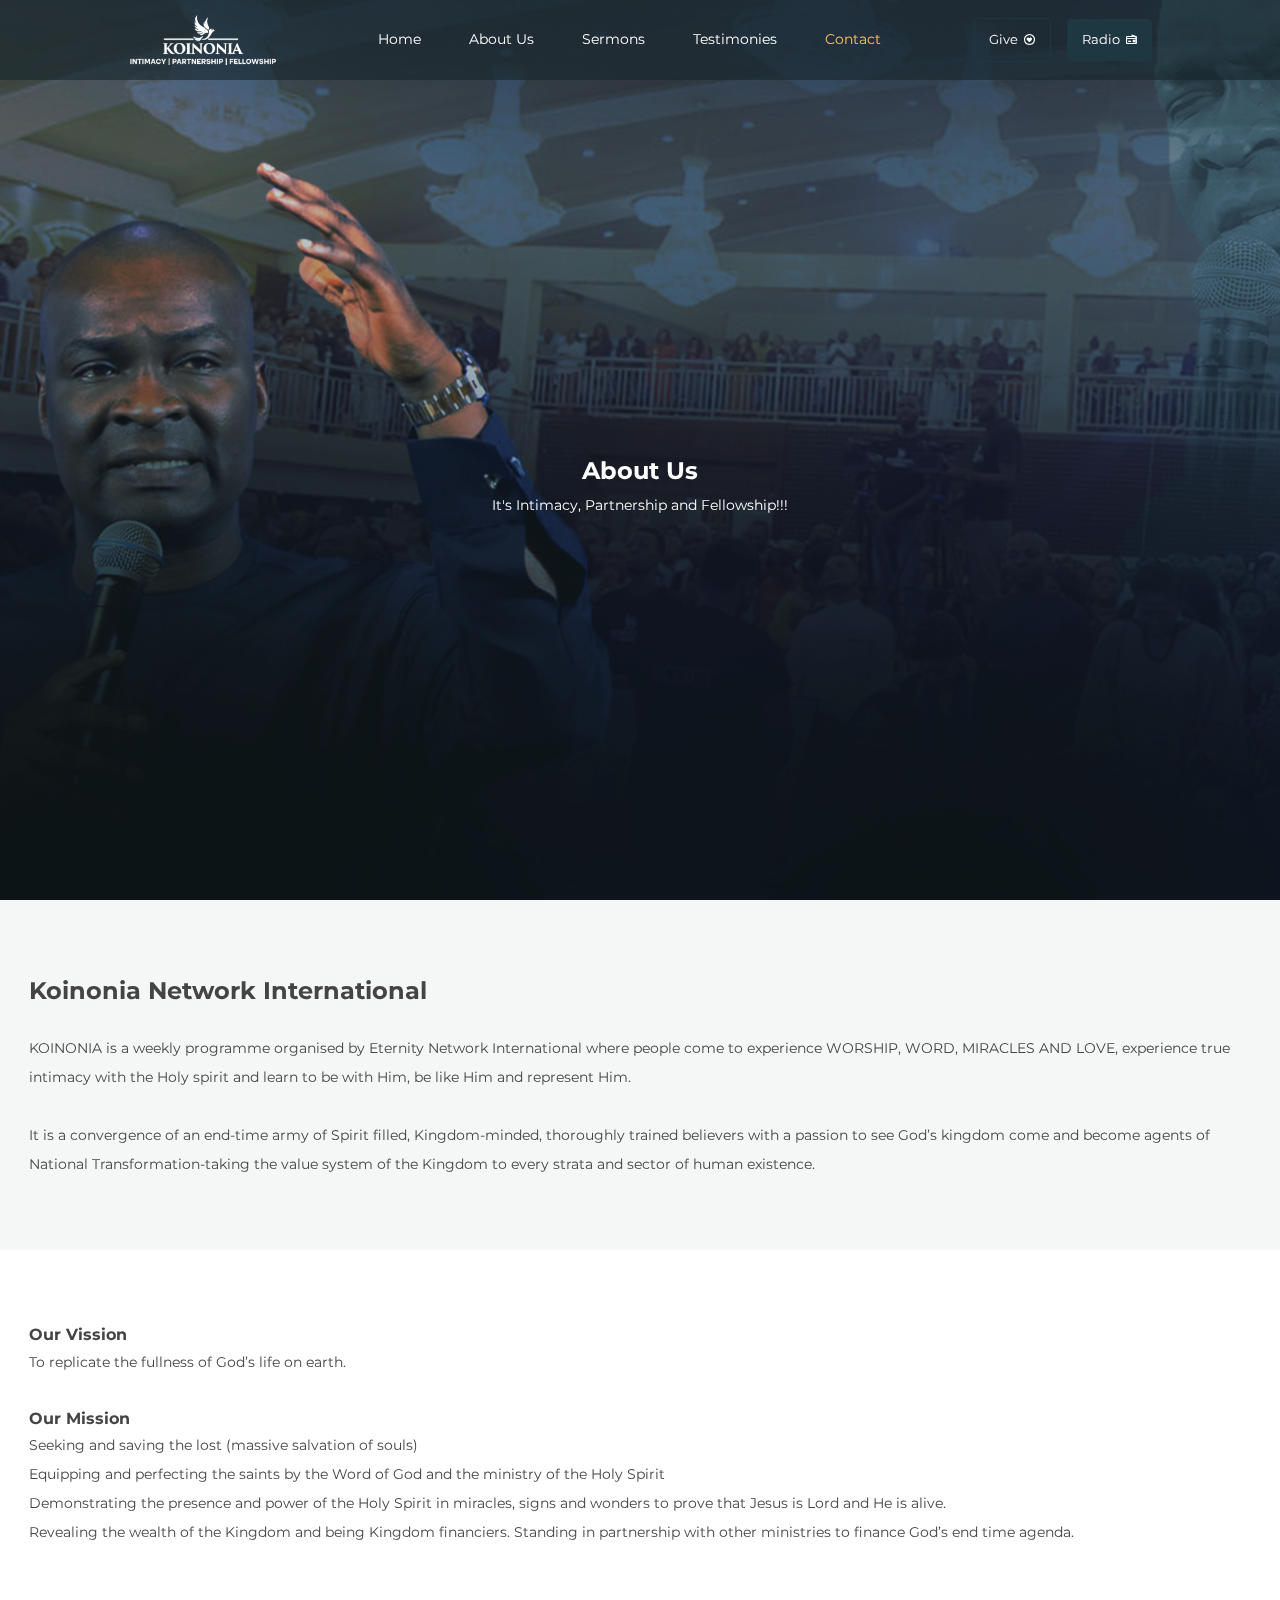
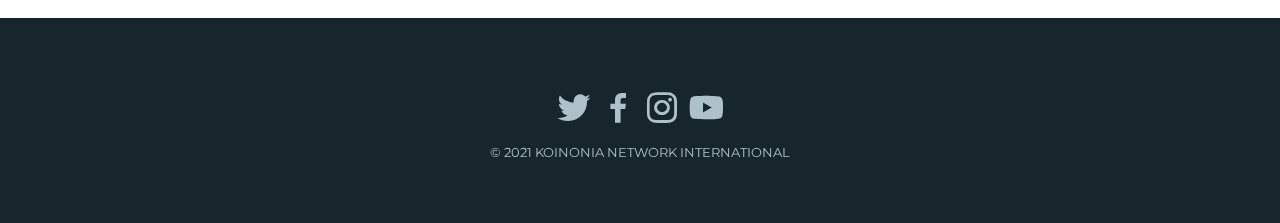
<file: pages/about-us.html>
<!DOCTYPE html>
<html lang="en">
<head>
    <meta charset="UTF-8">
    <meta http-equiv="X-UA-Compatible" content="IE=edge">
    <meta name="viewport" content="width=device-width, initial-scale=1.0">
    <title>About Us | Koinonia</title>

    <link rel="stylesheet" href="/css/base.css">
    <link rel="stylesheet" href="/css/style.css">

    <link href='https://unpkg.com/boxicons@2.0.9/css/boxicons.min.css' rel='stylesheet'>

    <!--<link rel="stylesheet" href="https://unpkg.com/rolly.js@0.2.1/css/style.css">
    <link rel="stylesheet" href="https://cdnjs.cloudflare.com/ajax/libs/aos/2.3.4/aos.css">-->
</head>
<body>
    <main class="app">
        <header class="header" data-scene>
            <a class="header-logo" href="/index.html"><img src="/images/koilogo.png" alt=""></a>

            <div class="header-toggle">
                <i class='bx bx-menu' id="header-toggle"></i>
            </div>

            <nav class="nav" id="nav-menu">

                <div class="nav-content bd-grid">
                    
                        <a href="/index.html" class="mobile-fill">
                            <img src="/images/koilogo.png" class="nav-img" alt="">
                        </a>

                    

                    <div class="nav-menu">
                        <ul class="nav-list">
                            <li class="nav-item"><a href="/index.html" class="nav-link "> Home </a></li>
                            <li class="nav-item"><a href="#" class="nav-link"> About Us </a></li>

                            <!--
                            <li class="nav-item dropdown">
                                <a href="#" class="nav-link dropdown-link">Units <i class='bx bxs-chevron-down dropdown-icon' ></i></a>
                                
                                <ul class="dropdown-menu">
                                    <li class="dropdown-item"><a href="#" class="nav-link">Ushering</a></li>
                                    
                                    <li class="dropdown-item"><a href="#" class="nav-link">Technical</a></li>
                                    <li class="dropdown-item"><a href="#" class="nav-link">Welfare</a></li>

                                </ul>
                            </li>-->

                            <li class="nav-item"><a href="/pages/sermons.html" class="nav-link"> Sermons</a></li>
                            <li class="nav-item"><a href="/pages/testimonies.html" class="nav-link"> Testimonies</a></li>
                            <li class="nav-item"><a href="/pages/contact.html" class="nav-link active"> Contact </a></li>

                        </ul>
                    </div>

                    <div class="nav-extra">
                        <ul class="extra-list">
                            <li><a href="/pages/give.html" class="extra-link primary"> Give <i class='bx bx-heart-circle'></i></a></li>
                            <li><a href="/pages/radio.html" class="extra-link secondary">Radio <i class='bx bx-radio'></i></a></li>
                        </ul>
                    </div>
                </div>
            </nav>

        </header>
        
        <section class="hero give">
            <img src="/images/koibnb.jpg" alt="" class="hero-img">
            <div class="overlay"></div>

            <div class="give-text">
                <h2>About Us</h2>
                <p>It's Intimacy, Partnership and Fellowship!!!</p>
            </div>
        </section>

        <section class="about-koinonia">

            <div class="about-koinonia-content">

                <div class="about-text">
                    <div class="about-text-intro">
                        <h3>Koinonia Network International</h3>
                        <p>KOINONIA is a weekly programme organised by Eternity Network International where people come to experience WORSHIP, WORD, MIRACLES AND LOVE, experience true intimacy with the Holy spirit and learn to be with Him, be like Him and represent Him. <br> <br> It is a convergence of an end-time army of Spirit filled, Kingdom-minded, thoroughly trained believers with a passion to see God’s kingdom come and become agents of National Transformation-taking the value system of the Kingdom to every strata and sector of human existence.</p>
                    
                    </div>
                     
                    <div class="koinonia-statement">

                    
                        <div class="vission">
                            <h4>Our Vission</h4>
                            <p>To replicate the fullness of God’s life on earth.</p>
                    
                        </div>

                        <div class="mission">
                            <h4>Our Mission</h4>
                            <p>Seeking and saving the lost (massive salvation of souls) <br>
                                Equipping and perfecting the saints by the Word of God and the ministry of the Holy Spirit <br>
                                Demonstrating the presence and power of the Holy Spirit in miracles, signs and wonders to prove that Jesus is Lord and He is alive. <br>
                                Revealing the wealth of the Kingdom and being Kingdom financiers. Standing in partnership with other ministries to finance God’s end time agenda.</p>
                        
                        </div>
                    </div> 
                    
                    
                    
                </div>

                <div class="about-koinonia-video">
                    
                </div>
            </div>
                

        </section>

       

        
               

        

        

        

       

        <footer class="footer">
            <div class="footer-container">
                <div class="social">

                    <a href="https://www.twitter.com/koinoniaeni" target="_blank"><i class='bx bxl-twitter'></i></a>
                    <a href="https://www.facebook.com/koinoniaeni" target="_blank"><i class='bx bxl-facebook'></i></a>
                    <a href="https://www.instagram.com/koinoniaglobal"target="_blank" ><i class='bx bxl-instagram' ></i></a>
                    <a href="https://www.youtube.com/Koinonia Global" target="_blank"><i class='bx bxl-youtube' ></i></a>

                </div>
                <p>&copy; 2021 KOINONIA NETWORK INTERNATIONAL</p>
            </div>
        </footer>
    </main>
    <!--<script src="https://unpkg.com/rolly.js@0.2.1/dist/rolly.min.js"></script>
    <script src="https://cdnjs.cloudflare.com/ajax/libs/aos/2.3.4/aos.js"></script>-->
    <script src="/js/app.js"></script>
</body>
</html>
</file>
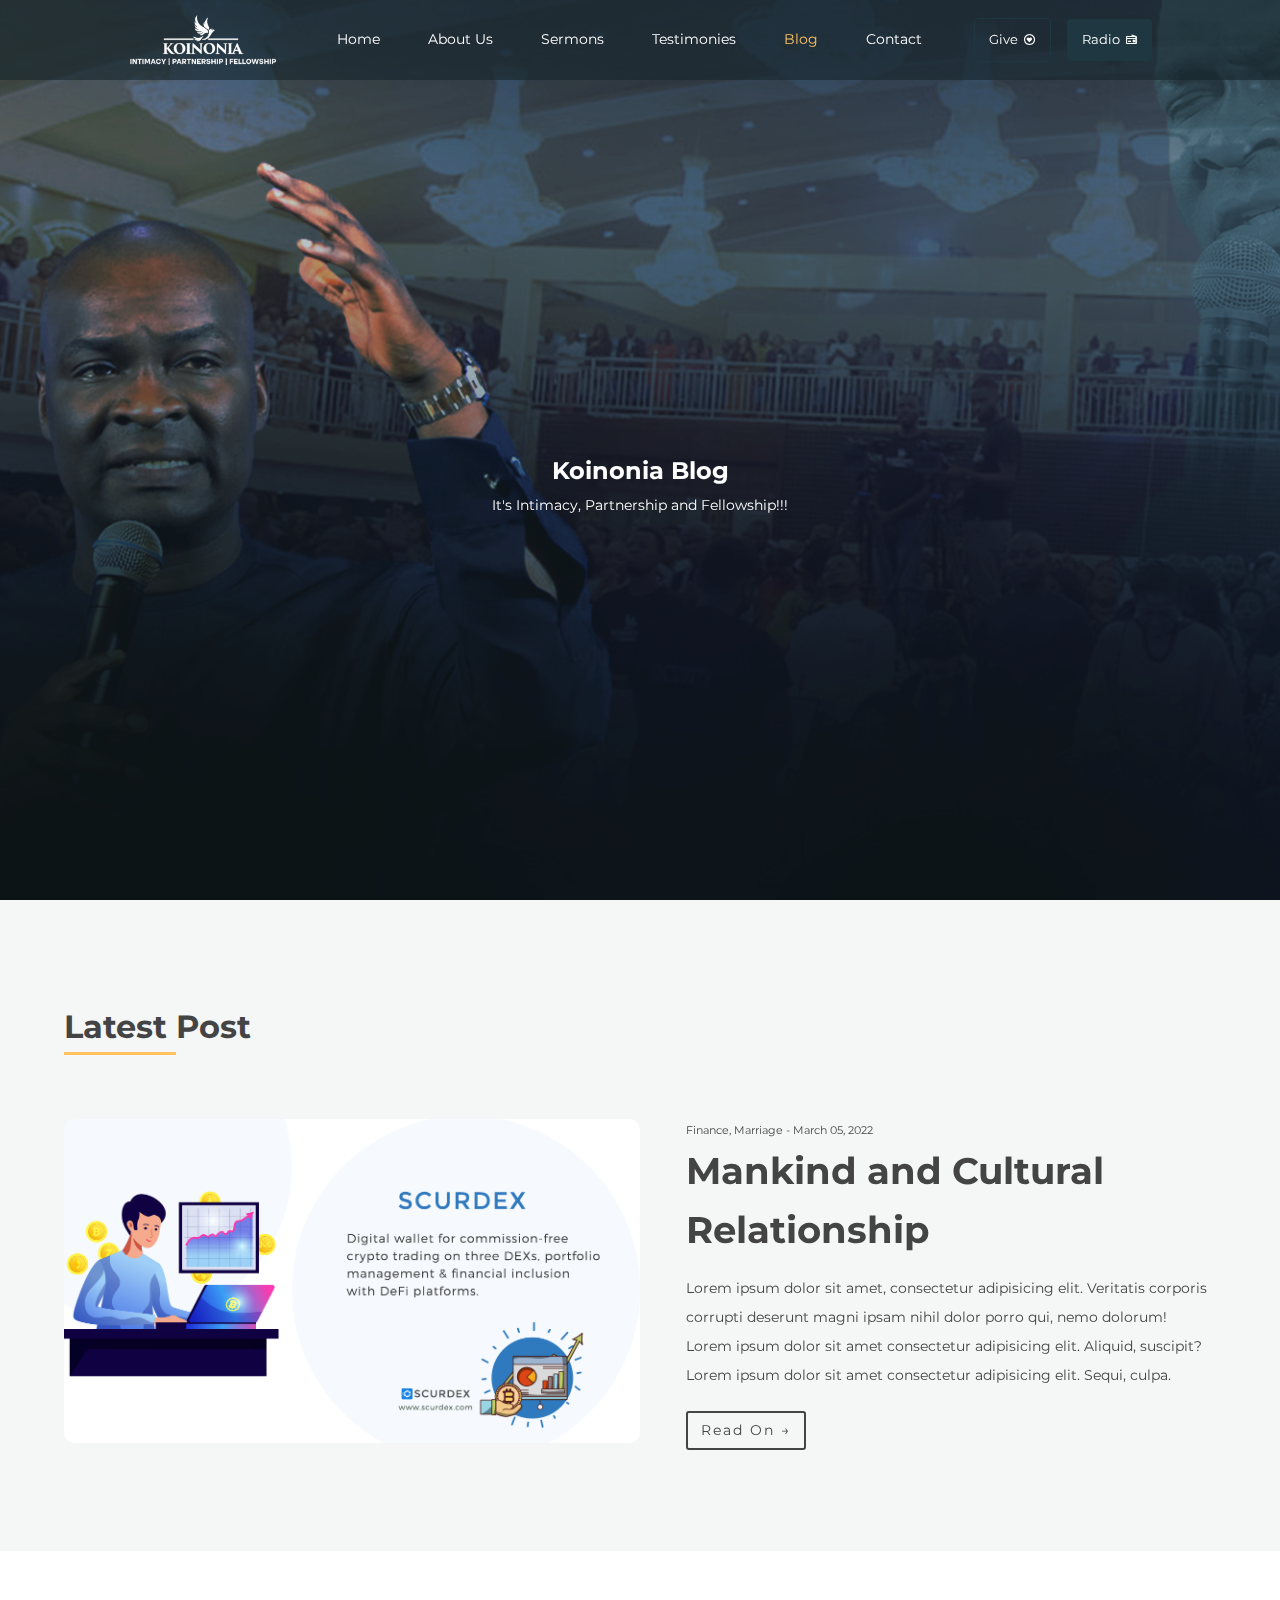
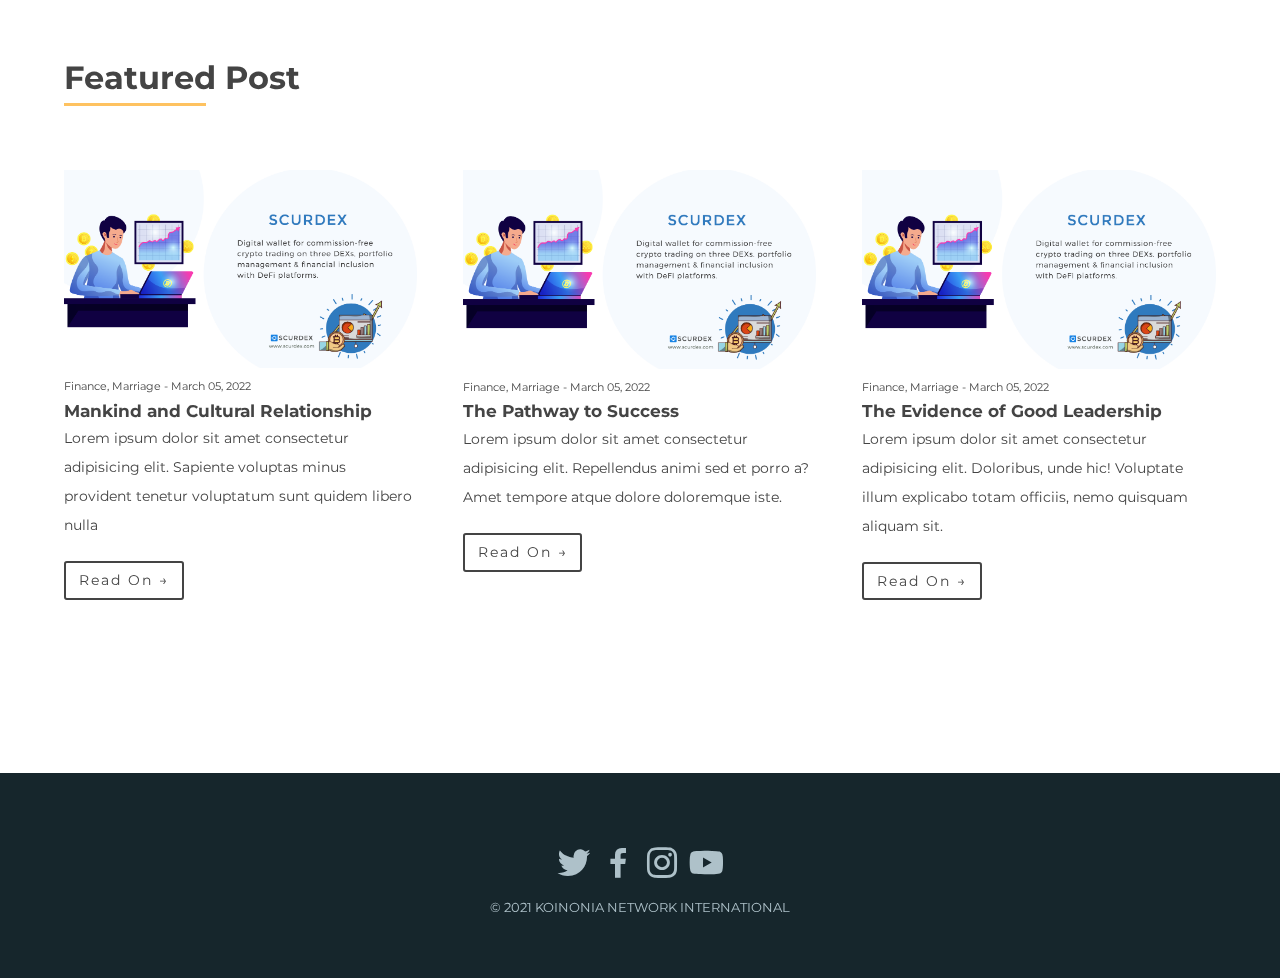
<file: pages/blog.html>
<!DOCTYPE html>
<html lang="en">
<head>
    <meta charset="UTF-8">
    <meta http-equiv="X-UA-Compatible" content="IE=edge">
    <meta name="viewport" content="width=device-width, initial-scale=1.0">
    <title>Blog | Koinonia Network International</title>

    <link rel="stylesheet" href="/css/base.css">
    <link rel="stylesheet" href="/css/style.css">

    <link href='https://unpkg.com/boxicons@2.0.9/css/boxicons.min.css' rel='stylesheet'>

    <!--<link rel="stylesheet" href="https://unpkg.com/rolly.js@0.2.1/css/style.css">
    <link rel="stylesheet" href="https://cdnjs.cloudflare.com/ajax/libs/aos/2.3.4/aos.css">-->
</head>
<body>
    <main class="app">
        <header class="header" data-scene>
            <a class="header-logo" href="/index.html"><img src="/images/koilogo.png" alt=""></a>

            <div class="header-toggle">
                <i class='bx bx-menu' id="header-toggle"></i>
            </div>

            <nav class="nav" id="nav-menu">

                <div class="nav-content bd-grid">
                    
                        <a href="/index.html" class="mobile-fill">
                            <img src="/images/koilogo.png" class="nav-img" alt="">
                        </a>

                    

                    <div class="nav-menu">
                        <ul class="nav-list">
                            <li class="nav-item"><a href="/index.html" class="nav-link "> Home </a></li>
                            <li class="nav-item"><a href="#" class="nav-link"> About Us </a></li>

                            <!--
                            <li class="nav-item dropdown">
                                <a href="#" class="nav-link dropdown-link">Units <i class='bx bxs-chevron-down dropdown-icon' ></i></a>
                                
                                <ul class="dropdown-menu">
                                    <li class="dropdown-item"><a href="#" class="nav-link">Ushering</a></li>
                                    
                                    <li class="dropdown-item"><a href="#" class="nav-link">Technical</a></li>
                                    <li class="dropdown-item"><a href="#" class="nav-link">Welfare</a></li>

                                </ul>
                            </li>-->

                            <li class="nav-item"><a href="/pages/sermons.html" class="nav-link"> Sermons</a></li>
                            <li class="nav-item"><a href="/pages/testimonies.html" class="nav-link"> Testimonies</a></li>
                            <li class="nav-item"><a href="pages/blog.html" class="nav-link active"> Blog</a></li>
                            <li class="nav-item"><a href="/pages/contact.html" class="nav-link"> Contact </a></li>

                        </ul>
                    </div>

                    <div class="nav-extra">
                        <ul class="extra-list">
                            <li><a href="/pages/give.html" class="extra-link primary"> Give <i class='bx bx-heart-circle'></i></a></li>
                            <li><a href="/pages/radio.html" class="extra-link secondary">Radio <i class='bx bx-radio'></i></a></li>
                        </ul>
                    </div>
                </div>
            </nav>

        </header>
        
        <section class="hero give">
            <img src="/images/koibnb.jpg" alt="" class="hero-img">
            <div class="overlay"></div>

            <div class="give-text">
                <h2>Koinonia Blog</h2>
                <p>It's Intimacy, Partnership and Fellowship!!!</p>
            </div>
        </section>

        <section class="blog">
            <div class="blog-container">
                
                <div class="blog-showcase">
                    
                    <div class="blog-showcase-container">
                        <h2 class="sub-title">Latest Post</h2>

                        <div class="showcase-featured">
                        
                            <div class="showcase-img">
                                <img class="showcase-img-placer" src="/images/place.png" alt="">
                            </div>
                        
                            <div class="blog-showcase-details">
                                <p class="date">Finance, Marriage - March 05, 2022</p>
                                <h3>Mankind and Cultural Relationship</h3>
                                <p class="showcase-con">Lorem ipsum dolor sit amet, consectetur adipisicing elit. Veritatis corporis corrupti deserunt magni ipsam nihil dolor porro qui, nemo dolorum! Lorem ipsum dolor sit amet consectetur adipisicing elit. Aliquid, suscipit? Lorem ipsum dolor sit amet consectetur adipisicing elit. Sequi, culpa.</p>
                                <div class="btn btn-b"><a href="/pages/about-us.html">Read On &#8594</a></div>
                            </div>

                        </div>

                    </div>
                    

                </div>

                <div class="koinonia-blog">
                    <div class="blog-showcase-container">

                        <h2 class="sub-title">Featured Post</h2>
                        <div class="blog-row">
                            
                            <div class="blog-col blog-col1">
                                <img src="/images/place.png" alt="">
                                <p class="date">Finance, Marriage - March 05, 2022</p>
                                <h3>Mankind and Cultural Relationship</h3>
                                <p class="showcase-con">Lorem ipsum dolor sit amet consectetur adipisicing elit. Sapiente voluptas minus provident tenetur voluptatum sunt quidem libero nulla</p>
                                <div class="btn btn-b"><a href="/pages/about-us.html">Read On &#8594</a></div>
                            </div>

                            <div class="blog-col blog-col2">
                                <img src="/images/place.png" alt="">
                                <p class="date">Finance, Marriage - March 05, 2022</p>
                                <h3>The Pathway to Success</h3>
                                <p class="showcase-con">Lorem ipsum dolor sit amet consectetur adipisicing elit. Repellendus animi sed et porro a? Amet tempore atque dolore doloremque iste.</p>
                                <div class="btn btn-b"><a href="/pages/about-us.html">Read On &#8594</a></div>
                            </div>

                            <div class="blog-col blog-col3">
                                <img src="/images/place.png" alt="">
                                <p class="date">Finance, Marriage - March 05, 2022</p>
                                <h3>The Evidence of Good Leadership</h3>
                                <p class="showcase-con">Lorem ipsum dolor sit amet consectetur adipisicing elit. Doloribus, unde hic! Voluptate illum explicabo totam officiis, nemo quisquam aliquam sit.</p>
                                <div class="btn btn-b"><a href="/pages/about-us.html">Read On &#8594</a></div>
                            </div>
                        
                        </div>
                    </div>
                    
                </div>

                


                

            

                
                </div>
            

               
        </section>

        

       

        
               

        

        

        

       

        <footer class="footer">
            <div class="footer-container">
                <div class="social">

                    <a href="https://www.twitter.com/koinoniaeni" target="_blank"><i class='bx bxl-twitter'></i></a>
                    <a href="https://www.facebook.com/koinoniaeni" target="_blank"><i class='bx bxl-facebook'></i></a>
                    <a href="https://www.instagram.com/koinoniaglobal"target="_blank" ><i class='bx bxl-instagram' ></i></a>
                    <a href="https://www.youtube.com/Koinonia Global" target="_blank"><i class='bx bxl-youtube' ></i></a>

                </div>
                <p>&copy; 2021 KOINONIA NETWORK INTERNATIONAL</p>
            </div>
        </footer>
    </main>
    <!--<script src="https://unpkg.com/rolly.js@0.2.1/dist/rolly.min.js"></script>
    <script src="https://cdnjs.cloudflare.com/ajax/libs/aos/2.3.4/aos.js"></script>-->
    <script src="/js/app.js"></script>
</body>
</html>
</file>
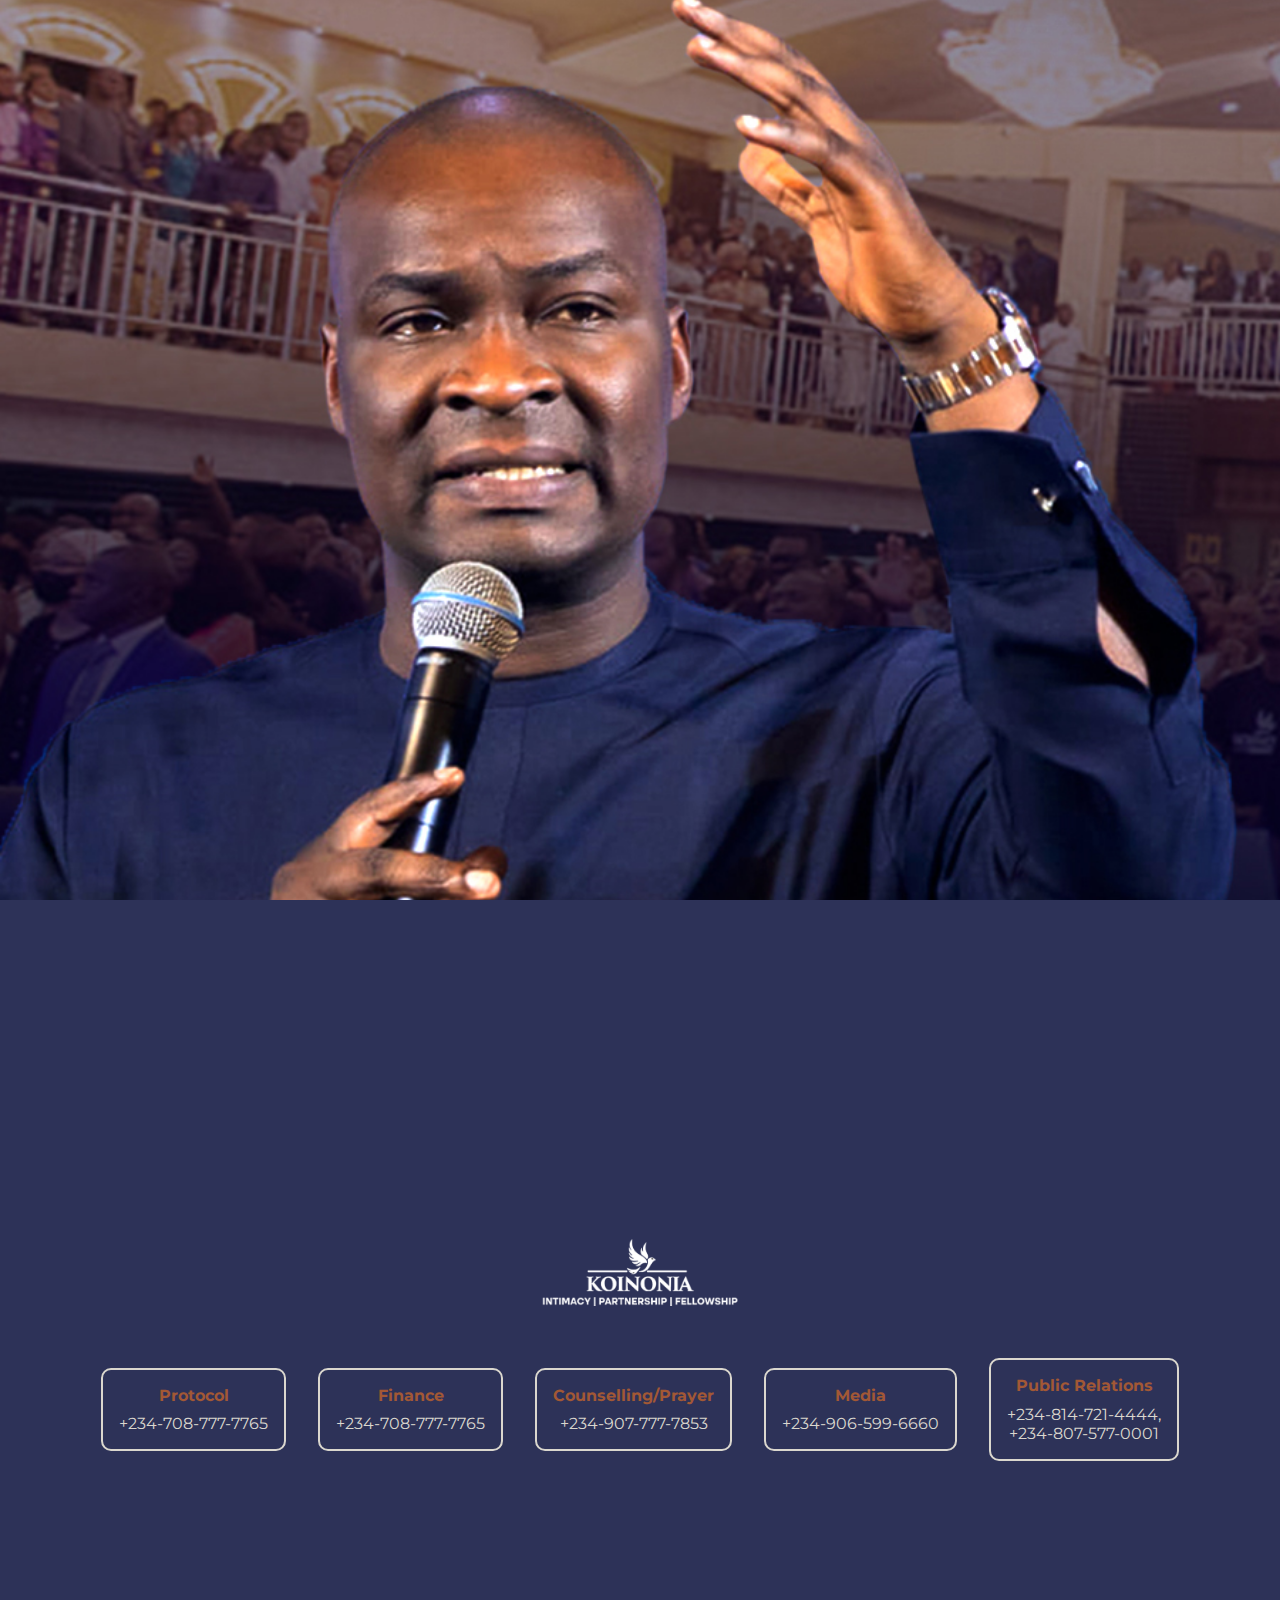
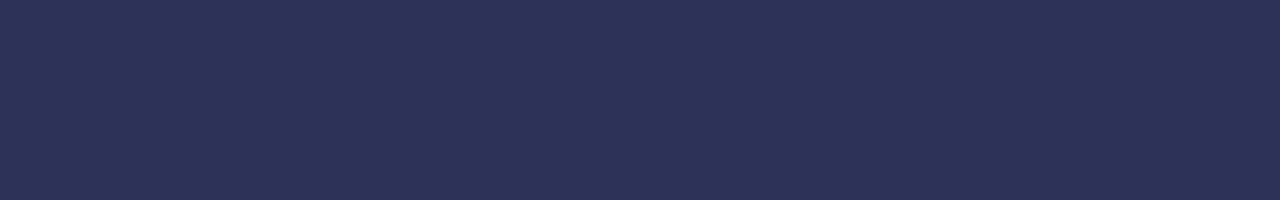
<file: pages/comingSoon.html>
<!DOCTYPE html>
<html lang="en">
<head>
    <meta charset="UTF-8">
    <meta http-equiv="X-UA-Compatible" content="IE=edge">
    <meta name="viewport" content="width=device-width, initial-scale=1.0">
    <title>Koinonia | Coming Soon!!!</title>

    <link rel="stylesheet" href="comingSoon.css">
</head>
<body>
    <div class="container">
        <div class="img-holder">
            <img src="2.jpg" alt="" class="hero-img">
        </div>
        
        
        <div class="content">
            <div class="image">
                <img src="/images/koilogo.png" alt="">
            </div>
            

            <div class="contact">
                <div class="details">
                    <h4 id="item-col">Protocol</h4>
                    <p>+234-708-777-7765</p>
                </div>

                <div class="details">
                    <h4 id="item-col">Finance</h4>
                    <p>+234-708-777-7765</p>
                </div>

                

                <div class="details">
                    <h4 id="item-col">Counselling/Prayer</h4>
                    <p>+234-907-777-7853</p>
                </div>

                <div class="details">
                    <h4 id="item-col">Media</h4>
                    <p>+234-906-599-6660</p>
                </div>
                
                <div class="details">
                    <h4 id="item-col">Public Relations</h4>
                    <p>+234-814-721-4444, <br>+234-807-577-0001</p>
                </div>
                

                
            </div>
        </div>
        
    </div>
</body>
</html>
</file>
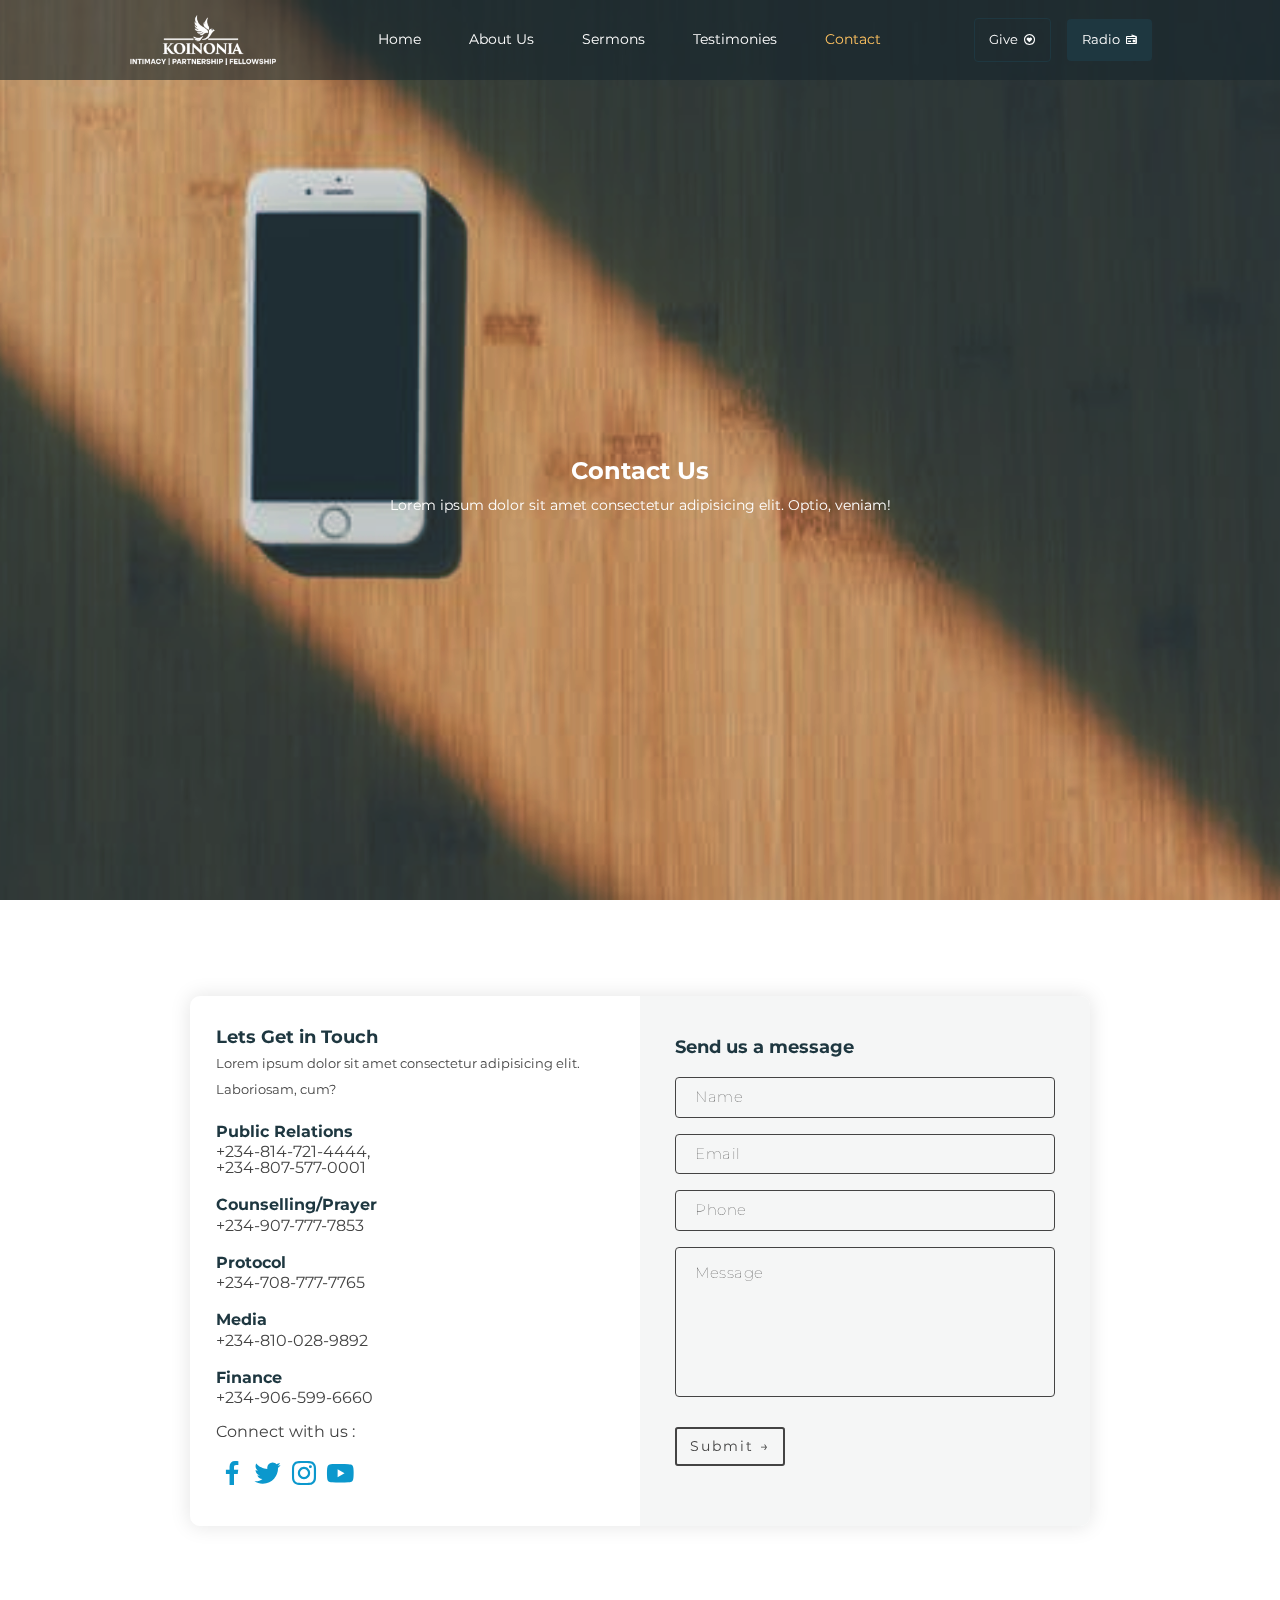
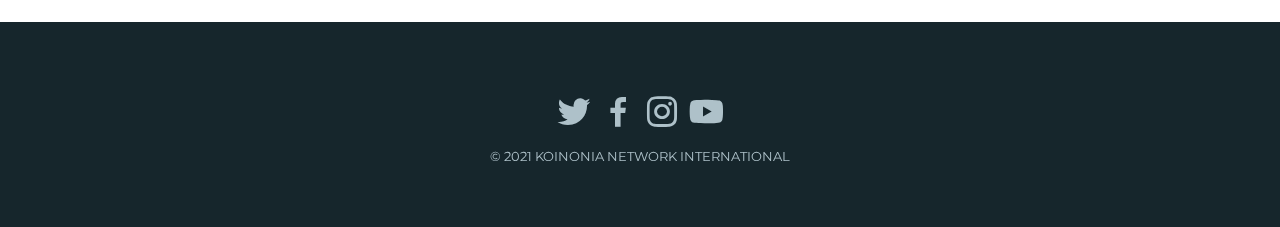
<file: pages/contact.html>
<!DOCTYPE html>
<html lang="en">
<head>
    <meta charset="UTF-8">
    <meta http-equiv="X-UA-Compatible" content="IE=edge">
    <meta name="viewport" content="width=device-width, initial-scale=1.0">
    <title>Contact Us | Koinonia</title>

    <link rel="stylesheet" href="/css/base.css">
    <link rel="stylesheet" href="/css/style.css">

    <link href='https://unpkg.com/boxicons@2.0.9/css/boxicons.min.css' rel='stylesheet'>

    <!--<link rel="stylesheet" href="https://unpkg.com/rolly.js@0.2.1/css/style.css">
    <link rel="stylesheet" href="https://cdnjs.cloudflare.com/ajax/libs/aos/2.3.4/aos.css">-->
</head>
<body>
    <main class="app">
        <header class="header" data-scene>
            <a class="header-logo" href="/index.html"><img src="/images/koilogo.png" alt=""></a>

            <div class="header-toggle">
                <i class='bx bx-menu' id="header-toggle"></i>
            </div>

            <nav class="nav" id="nav-menu">

                <div class="nav-content bd-grid">
                    
                        <a href="/index.html" class="mobile-fill">
                            <img src="/images/koilogo.png" class="nav-img" alt="">
                        </a>

                    

                    <div class="nav-menu">
                        <ul class="nav-list">
                            <li class="nav-item"><a href="/index.html" class="nav-link "> Home </a></li>
                            <li class="nav-item"><a href="#" class="nav-link"> About Us </a></li>

                            <!--
                            <li class="nav-item dropdown">
                                <a href="#" class="nav-link dropdown-link">Units <i class='bx bxs-chevron-down dropdown-icon' ></i></a>
                                
                                <ul class="dropdown-menu">
                                    <li class="dropdown-item"><a href="#" class="nav-link">Ushering</a></li>
                                    
                                    <li class="dropdown-item"><a href="#" class="nav-link">Technical</a></li>
                                    <li class="dropdown-item"><a href="#" class="nav-link">Welfare</a></li>

                                </ul>
                            </li> -->

                            <li class="nav-item"><a href="/pages/sermons.html" class="nav-link"> Sermons</a></li>
                            <li class="nav-item"><a href="pages/testimonies.html" class="nav-link"> Testimonies</a></li>
                            <li class="nav-item"><a href="/pages/contact.html" class="nav-link active"> Contact </a></li>

                        </ul>
                    </div>

                    <div class="nav-extra">
                        <ul class="extra-list">
                            <li><a href="/pages/give.html" class="extra-link primary"> Give <i class='bx bx-heart-circle'></i></a></li>
                            <li><a href="/pages/radio.html" class="extra-link secondary">Radio <i class='bx bx-radio'></i></a></li>
                        </ul>
                    </div>
                </div>
            </nav>

        </header>
        
        <section class="hero give">
            <img src="/images/contact.jpeg" alt="" class="hero-img">
            <div class="overlay"></div>

            <div class="give-text">
                <h2>Contact Us</h2>
                <p>Lorem ipsum dolor sit amet consectetur adipisicing elit. Optio, veniam!</p>
            </div>
        </section>
        

        <section class="contact-us">

            <div class="contact-container">
                
                <div class="contact-info">
                    <h3 class="contact-title a">Lets Get in Touch</h3>
                    <p class="loc-text">Lorem ipsum dolor sit amet consectetur adipisicing elit. Laboriosam, cum?</p>
                    
                    <div class="info">
                        <div class="item">
                            <h4 id="item-col">Public Relations</h4>
                            <p>+234-814-721-4444, <br>+234-807-577-0001</p>
                        </div>
                        <div class="item">
                            <h4 id="item-col">Counselling/Prayer</h4>
                            <p>+234-907-777-7853</p>
                        </div>
                        <div class="item">
                            <h4 id="item-col">Protocol</h4>
                            <p>+234-708-777-7765</p>
                        </div>
                        <div class="item">
                            <h4 id="item-col">Media</h4>
                            <p>+234-810-028-9892</p>
                        </div>
                        <div class="item">
                            <h4 id="item-col">Finance</h4>
                            <p>+234-906-599-6660</p>
                        </div>

                    </div>

                    <div class="social-media">
                        <p>Connect with us :</p>
                        <div class="social-icons">
                            <a href="#">
                                <i class='bx bxl-facebook'></i>
                            </a>
                            <a href="#">
                                <i class='bx bxl-twitter' ></i>
                            </a>
                            <a href="#">
                                <i class='bx bxl-instagram' ></i>
                            </a>
                            <a href="#">
                                <i class='bx bxl-youtube' ></i>
                            </a>
                        </div>
                    </div>


                </div>

                <div class="contact-form">
                    

                    <form action="" class="form-action">
                        <h3 class="contact-title b">Send us a message</h3>
                        <div class="input-container">
                            <input type="text" placeholder="Name" class="input">
                        </div>
                        <div class="input-container">
                            <input type="text" placeholder="Email" class="input">
                        </div>
                        <div class="input-container">
                            <input type="text" placeholder="Phone" class="input">
                        </div>
                        <div class="input-container textarea">
                            <textarea name="message" placeholder="Message" class="input" ></textarea>
                        </div>
                        
                            <input type="submit" value="Submit &#8594" class="button">
                        
                    </form>

                </div>
            </div>

        </section>
        

        

        

        

       

        <footer class="footer">
            <div class="footer-container">
                <div class="social">

                    <a href="https://www.twitter.com/koinoniaeni" target="_blank"><i class='bx bxl-twitter'></i></a>
                    <a href="https://www.facebook.com/koinoniaeni" target="_blank"><i class='bx bxl-facebook'></i></a>
                    <a href="https://www.instagram.com/koinoniaglobal"target="_blank" ><i class='bx bxl-instagram' ></i></a>
                    <a href="https://www.youtube.com/Koinonia Global" target="_blank"><i class='bx bxl-youtube' ></i></a>

                </div>
                <p>&copy; 2021 KOINONIA NETWORK INTERNATIONAL</p>
            </div>
        </footer>
    </main>
    <!--<script src="https://unpkg.com/rolly.js@0.2.1/dist/rolly.min.js"></script>
    <script src="https://cdnjs.cloudflare.com/ajax/libs/aos/2.3.4/aos.js"></script>-->
    <script src="/js/app.js"></script>
</body>
</html>
</file>
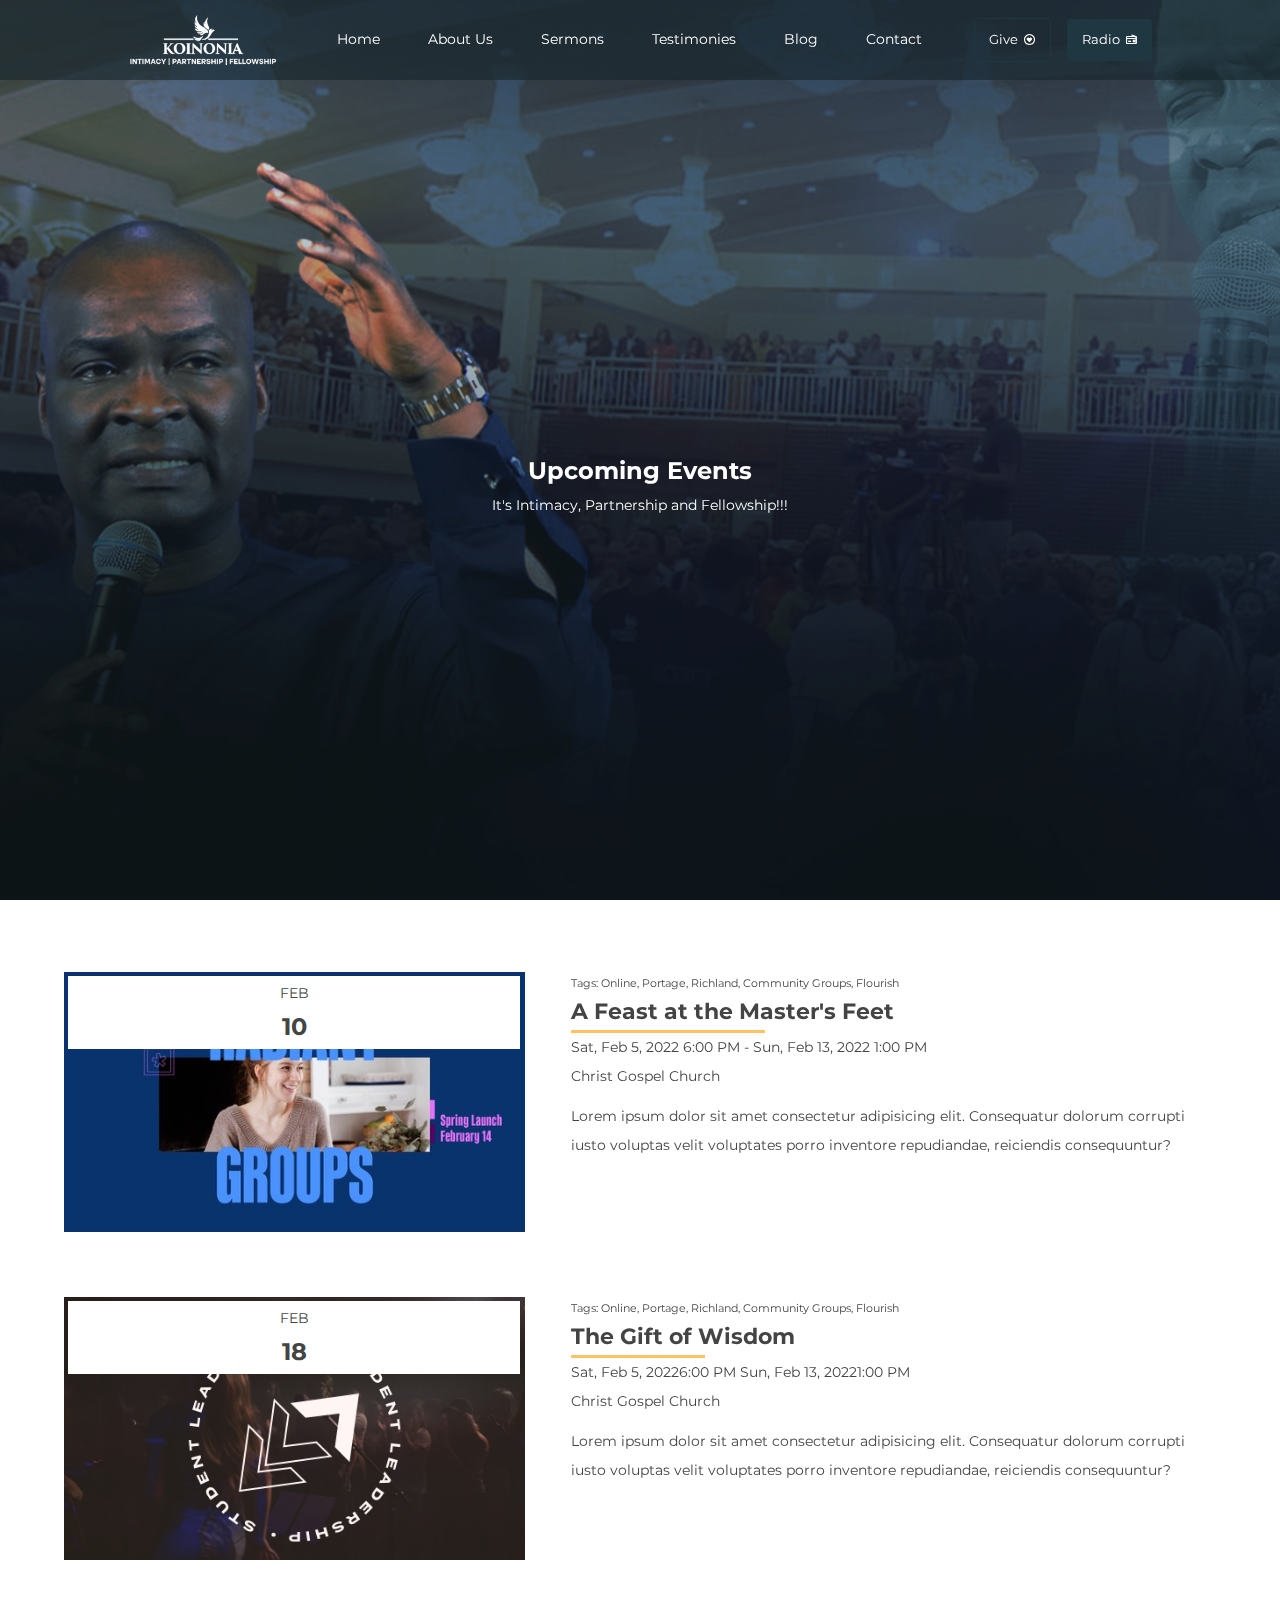
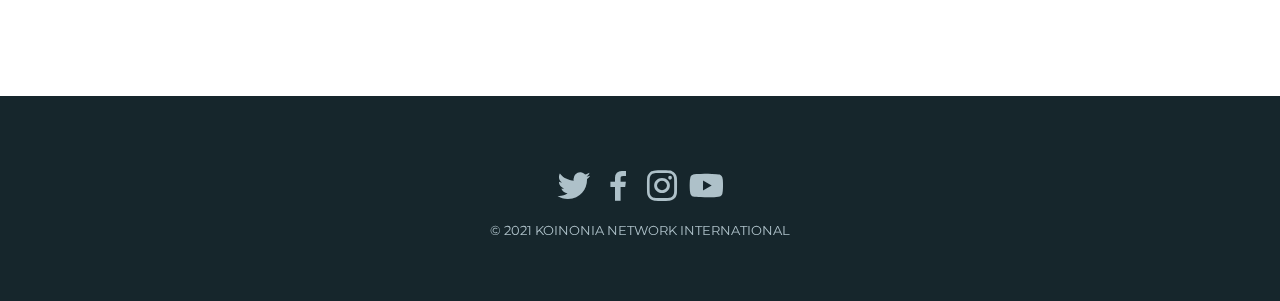
<file: pages/events.html>
<!DOCTYPE html>
<html lang="en">
<head>
    <meta charset="UTF-8">
    <meta http-equiv="X-UA-Compatible" content="IE=edge">
    <meta name="viewport" content="width=device-width, initial-scale=1.0">
    <title>Upcoming Events | Koinonia</title>

    <link rel="stylesheet" href="/css/base.css">
    <link rel="stylesheet" href="/css/style.css">

    <link href='https://unpkg.com/boxicons@2.0.9/css/boxicons.min.css' rel='stylesheet'>

    <!--<link rel="stylesheet" href="https://unpkg.com/rolly.js@0.2.1/css/style.css">
    <link rel="stylesheet" href="https://cdnjs.cloudflare.com/ajax/libs/aos/2.3.4/aos.css">-->
</head>
<body>
    <main class="app">
        <header class="header" data-scene>
            <a class="header-logo" href="/index.html"><img src="/images/koilogo.png" alt=""></a>

            <div class="header-toggle">
                <i class='bx bx-menu' id="header-toggle"></i>
            </div>

            <nav class="nav" id="nav-menu">

                <div class="nav-content bd-grid">
                    
                        <a href="/index.html" class="mobile-fill">
                            <img src="/images/koilogo.png" class="nav-img" alt="">
                        </a>

                    

                    <div class="nav-menu">
                        <ul class="nav-list">
                            <li class="nav-item"><a href="/index.html" class="nav-link "> Home </a></li>
                            <li class="nav-item"><a href="#" class="nav-link"> About Us </a></li>

                            <!--
                            <li class="nav-item dropdown">
                                <a href="#" class="nav-link dropdown-link">Units <i class='bx bxs-chevron-down dropdown-icon' ></i></a>
                                
                                <ul class="dropdown-menu">
                                    <li class="dropdown-item"><a href="#" class="nav-link">Ushering</a></li>
                                    
                                    <li class="dropdown-item"><a href="#" class="nav-link">Technical</a></li>
                                    <li class="dropdown-item"><a href="#" class="nav-link">Welfare</a></li>

                                </ul>
                            </li>-->

                            <li class="nav-item"><a href="/pages/sermons.html" class="nav-link"> Sermons</a></li>
                            <li class="nav-item"><a href="/pages/testimonies.html" class="nav-link"> Testimonies</a></li>
                            <li class="nav-item"><a href="/pages/blog.html" class="nav-link"> Blog</a></li>
                            <li class="nav-item"><a href="/pages/contact.html" class="nav-link"> Contact </a></li>

                        </ul>
                    </div>

                    <div class="nav-extra">
                        <ul class="extra-list">
                            <li><a href="/pages/give.html" class="extra-link primary"> Give <i class='bx bx-heart-circle'></i></a></li>
                            <li><a href="/pages/radio.html" class="extra-link secondary">Radio <i class='bx bx-radio'></i></a></li>
                        </ul>
                    </div>
                </div>
            </nav>

        </header>
        
        <section class="hero give">
            <img src="/images/koibnb.jpg" alt="" class="hero-img">
            <div class="overlay"></div>

            <div class="give-text">
                <h2>Upcoming Events</h2>
                <p>It's Intimacy, Partnership and Fellowship!!!</p>
            </div>
        </section>

        
        <section class="my-events">
            <div class="my-events-container">

                <div class="my-events-content">

                    <div class="event-content-img">
                        <img src="/images/radient.jpg" alt="">
                        <div class="event-content-date">
                            <p class="date-month">FEB</p>
                            <h2 class="date-header">10</h2>
                        </div>
                    </div>

                    <div class="event-content-text">
                        <p class="date"><span>Tags:</span> Online, Portage, Richland, Community Groups, Flourish</p>
                        <h3 class="title"><a href="/pages/events-pages/d.html"> A Feast at the Master's Feet </a></h3>
                        <p>Sat, Feb 5, 2022 6:00 PM - Sun, Feb 13, 2022 1:00 PM</p>
                        <p>Christ Gospel Church</p>
                        <p class="con-text">Lorem ipsum dolor sit amet consectetur adipisicing elit. Consequatur dolorum corrupti iusto voluptas velit voluptates porro inventore repudiandae, reiciendis consequuntur?</p>
                    </div>

                </div>

                <div class="my-events-content">

                    <div class="event-content-img">
                        <img src="/images/events.png" alt="">
                        <div class="event-content-date">
                            <p class="date-month">FEB</p>
                            <h2 class="date-header">18</h2>
                        </div>
                    </div>

                    <div class="event-content-text">
                        <p class="date"><span>Tags:</span> Online, Portage, Richland, Community Groups, Flourish</p>
                        <h3 class="title"><a href=""> The Gift of Wisdom </a></h3>
                        <p>Sat, Feb 5, 20226:00 PM  Sun, Feb 13, 20221:00 PM</p>
                        <p>Christ Gospel Church</p>
                        <p class="con-text">Lorem ipsum dolor sit amet consectetur adipisicing elit. Consequatur dolorum corrupti iusto voluptas velit voluptates porro inventore repudiandae, reiciendis consequuntur?</p>
                    </div>

                </div>

            </div>
        </section>
       

        
               

        

        

        

       

        <footer class="footer">
            <div class="footer-container">
                <div class="social">

                    <a href="https://www.twitter.com/koinoniaeni" target="_blank"><i class='bx bxl-twitter'></i></a>
                    <a href="https://www.facebook.com/koinoniaeni" target="_blank"><i class='bx bxl-facebook'></i></a>
                    <a href="https://www.instagram.com/koinoniaglobal"target="_blank" ><i class='bx bxl-instagram' ></i></a>
                    <a href="https://www.youtube.com/Koinonia Global" target="_blank"><i class='bx bxl-youtube' ></i></a>

                </div>
                <p>&copy; 2021 KOINONIA NETWORK INTERNATIONAL</p>
            </div>
        </footer>
    </main>
    <!--<script src="https://unpkg.com/rolly.js@0.2.1/dist/rolly.min.js"></script>
    <script src="https://cdnjs.cloudflare.com/ajax/libs/aos/2.3.4/aos.js"></script>-->
    <script src="/js/app.js"></script>
</body>
</html>
</file>
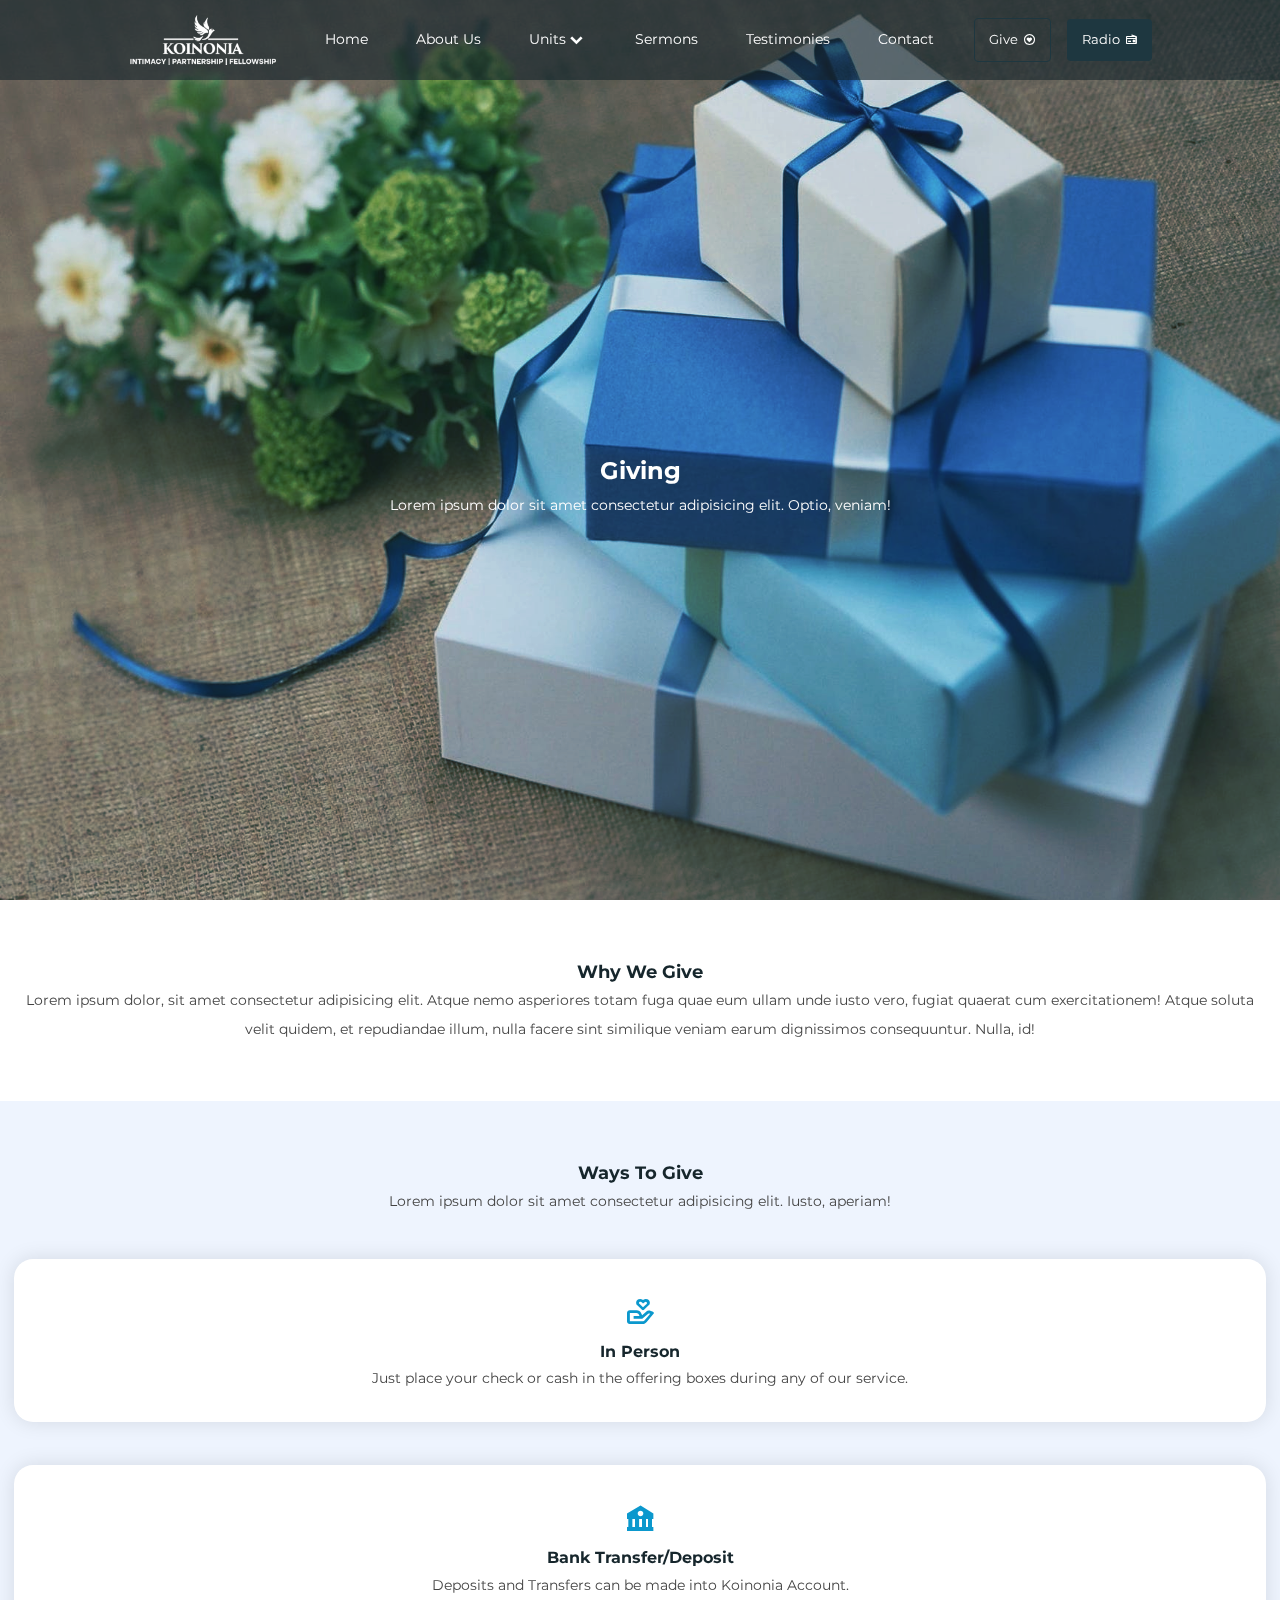
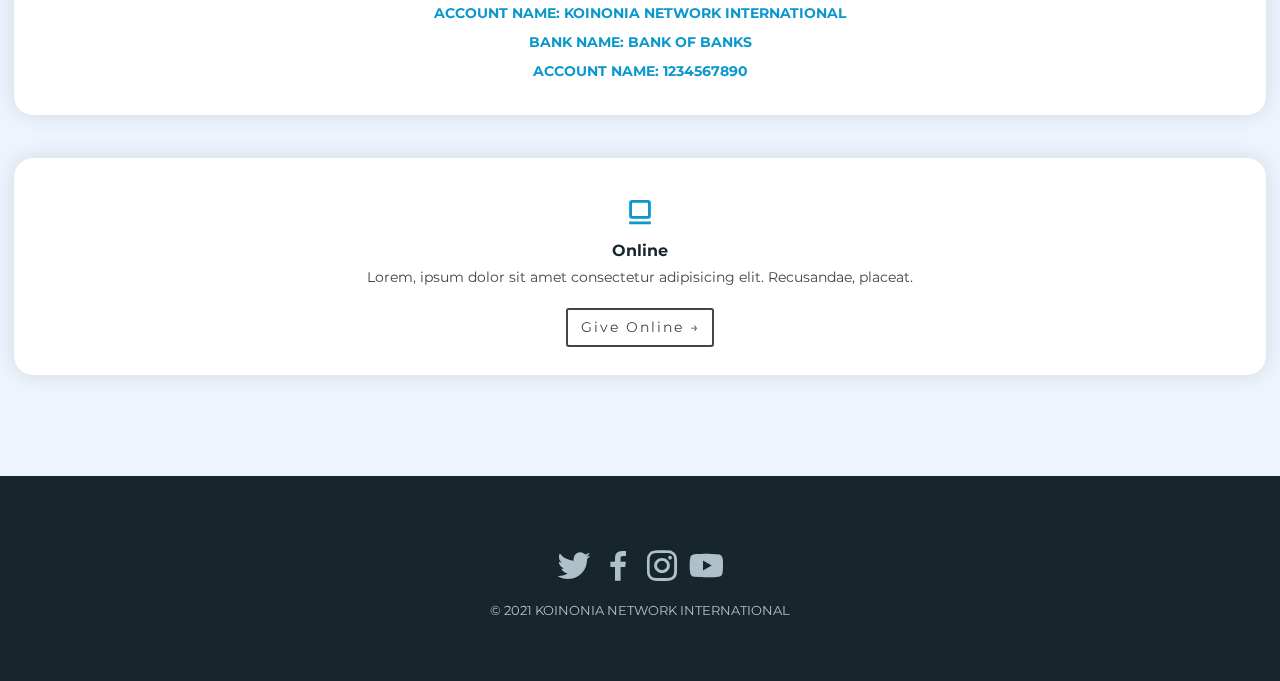
<file: pages/give.html>
<!DOCTYPE html>
<html lang="en">
<head>
    <meta charset="UTF-8">
    <meta http-equiv="X-UA-Compatible" content="IE=edge">
    <meta name="viewport" content="width=device-width, initial-scale=1.0">
    <title>Give | Koinonia</title>

    <link rel="stylesheet" href="/css/base.css">
    <link rel="stylesheet" href="/css/style.css">

    <link href='https://unpkg.com/boxicons@2.0.9/css/boxicons.min.css' rel='stylesheet'>

    <!--<link rel="stylesheet" href="https://unpkg.com/rolly.js@0.2.1/css/style.css">
    <link rel="stylesheet" href="https://cdnjs.cloudflare.com/ajax/libs/aos/2.3.4/aos.css">-->
</head>
<body>
    <main class="app">
        <header class="header" data-scene>
            <a class="header-logo" href="/index.html"><img src="/images/koilogo.png" alt=""></a>

            <div class="header-toggle">
                <i class='bx bx-menu' id="header-toggle"></i>
            </div>

            <nav class="nav" id="nav-menu">

                <div class="nav-content bd-grid">
                    
                        <a href="/index.html" class="mobile-fill">
                            <img src="/images/koilogo.png" class="nav-img" alt="">
                        </a>

                    

                    <div class="nav-menu">
                        <ul class="nav-list">
                            <li class="nav-item"><a href="/index.html" class="nav-link "> Home </a></li>
                            <li class="nav-item"><a href="#" class="nav-link"> About Us </a></li>

                            
                            <li class="nav-item dropdown">
                                <a href="#" class="nav-link dropdown-link">Units <i class='bx bxs-chevron-down dropdown-icon' ></i></a>
                                
                                <ul class="dropdown-menu">
                                    <li class="dropdown-item"><a href="#" class="nav-link">Ushering</a></li>
                                    
                                    <li class="dropdown-item"><a href="#" class="nav-link">Technical</a></li>
                                    <li class="dropdown-item"><a href="#" class="nav-link">Welfare</a></li>

                                </ul>
                            </li>

                            <li class="nav-item"><a href="/pages/sermons.html" class="nav-link"> Sermons</a></li>
                            <li class="nav-item"><a href="/pages/testimonies.html" class="nav-link"> Testimonies</a></li>
                            <li class="nav-item"><a href="/pages/contact.html" class="nav-link"> Contact </a></li>

                        </ul>
                    </div>

                    <div class="nav-extra">
                        <ul class="extra-list">
                            <li><a href="" class="extra-link primary active"> Give <i class='bx bx-heart-circle'></i></a></li>
                            <li><a href="/pages/radio.html" class="extra-link secondary">Radio <i class='bx bx-radio'></i></a></li>
                        </ul>
                    </div>
                </div>
            </nav>

        </header>

        <!--<section class="fill">

        </section>-->
        <section class="hero give">
            <img src="/images/give.jpeg" alt="" class="hero-img">
            <div class="overlay"></div>

            <div class="give-text">
                <h2>Giving</h2>
                <p>Lorem ipsum dolor sit amet consectetur adipisicing elit. Optio, veniam!</p>
            </div>
        </section>

        <section class="why-we-give">
            <div class="why-we-give-container">
                <h3>Why We Give</h3>
                <p>Lorem ipsum dolor, sit amet consectetur adipisicing elit. Atque nemo asperiores totam fuga quae eum ullam unde iusto vero, fugiat quaerat cum exercitationem! Atque soluta velit quidem, et repudiandae illum, nulla facere sint similique veniam earum dignissimos consequuntur. Nulla, id!</p>
            </div>

            
            <div class="ways-to-give">
                
                <div class="ways-to-give-header">
                    <h3>Ways To Give</h3>
                    <p>Lorem ipsum dolor sit amet consectetur adipisicing elit. Iusto, aperiam!</p>
                
                </div>
                
                
                <div class="ways-to-give-container">
                    
                    <div class="ways-to-give-item">
                        <i class='bx bx-donate-heart'></i>
                        <h4>In Person</h4>
                        <p>Just place your check or cash in the offering boxes during any of our service.</p>
                    </div>

                    <div class="ways-to-give-item">
                        <i class='bx bxs-bank'></i>
                        <h4>Bank Transfer/Deposit</h4>
                        <p>Deposits and Transfers can be made into Koinonia Account. <br><span> ACCOUNT NAME: KOINONIA NETWORK INTERNATIONAL <br>BANK NAME: BANK OF BANKS <br>ACCOUNT NAME: 1234567890</span></p>
                    </div>

                    <div class="ways-to-give-item">
                        <i class='bx bx-card'></i>
                        <h4>Online</h4>
                        <p>Lorem, ipsum dolor sit amet consectetur adipisicing elit. Recusandae, placeat.</p>
                        <a href="" class="button down">Give Online &#8594</a>
                    </div>
                </div>
            </div>
        </section>

        
        

        

        

        

       

        <footer class="footer">
            <div class="footer-container">
                <div class="social">

                    <a href="https://www.twitter.com/koinoniaeni" target="_blank"><i class='bx bxl-twitter'></i></a>
                    <a href="https://www.facebook.com/koinoniaeni" target="_blank"><i class='bx bxl-facebook'></i></a>
                    <a href="https://www.instagram.com/koinoniaglobal"target="_blank" ><i class='bx bxl-instagram' ></i></a>
                    <a href="https://www.youtube.com/Koinonia Global" target="_blank"><i class='bx bxl-youtube' ></i></a>

                </div>
                <p>&copy; 2021 KOINONIA NETWORK INTERNATIONAL</p>
            </div>
        </footer>
    </main>
    <!--<script src="https://unpkg.com/rolly.js@0.2.1/dist/rolly.min.js"></script>
    <script src="https://cdnjs.cloudflare.com/ajax/libs/aos/2.3.4/aos.js"></script>-->
    <script src="/js/app.js"></script>
</body>
</html>
</file>
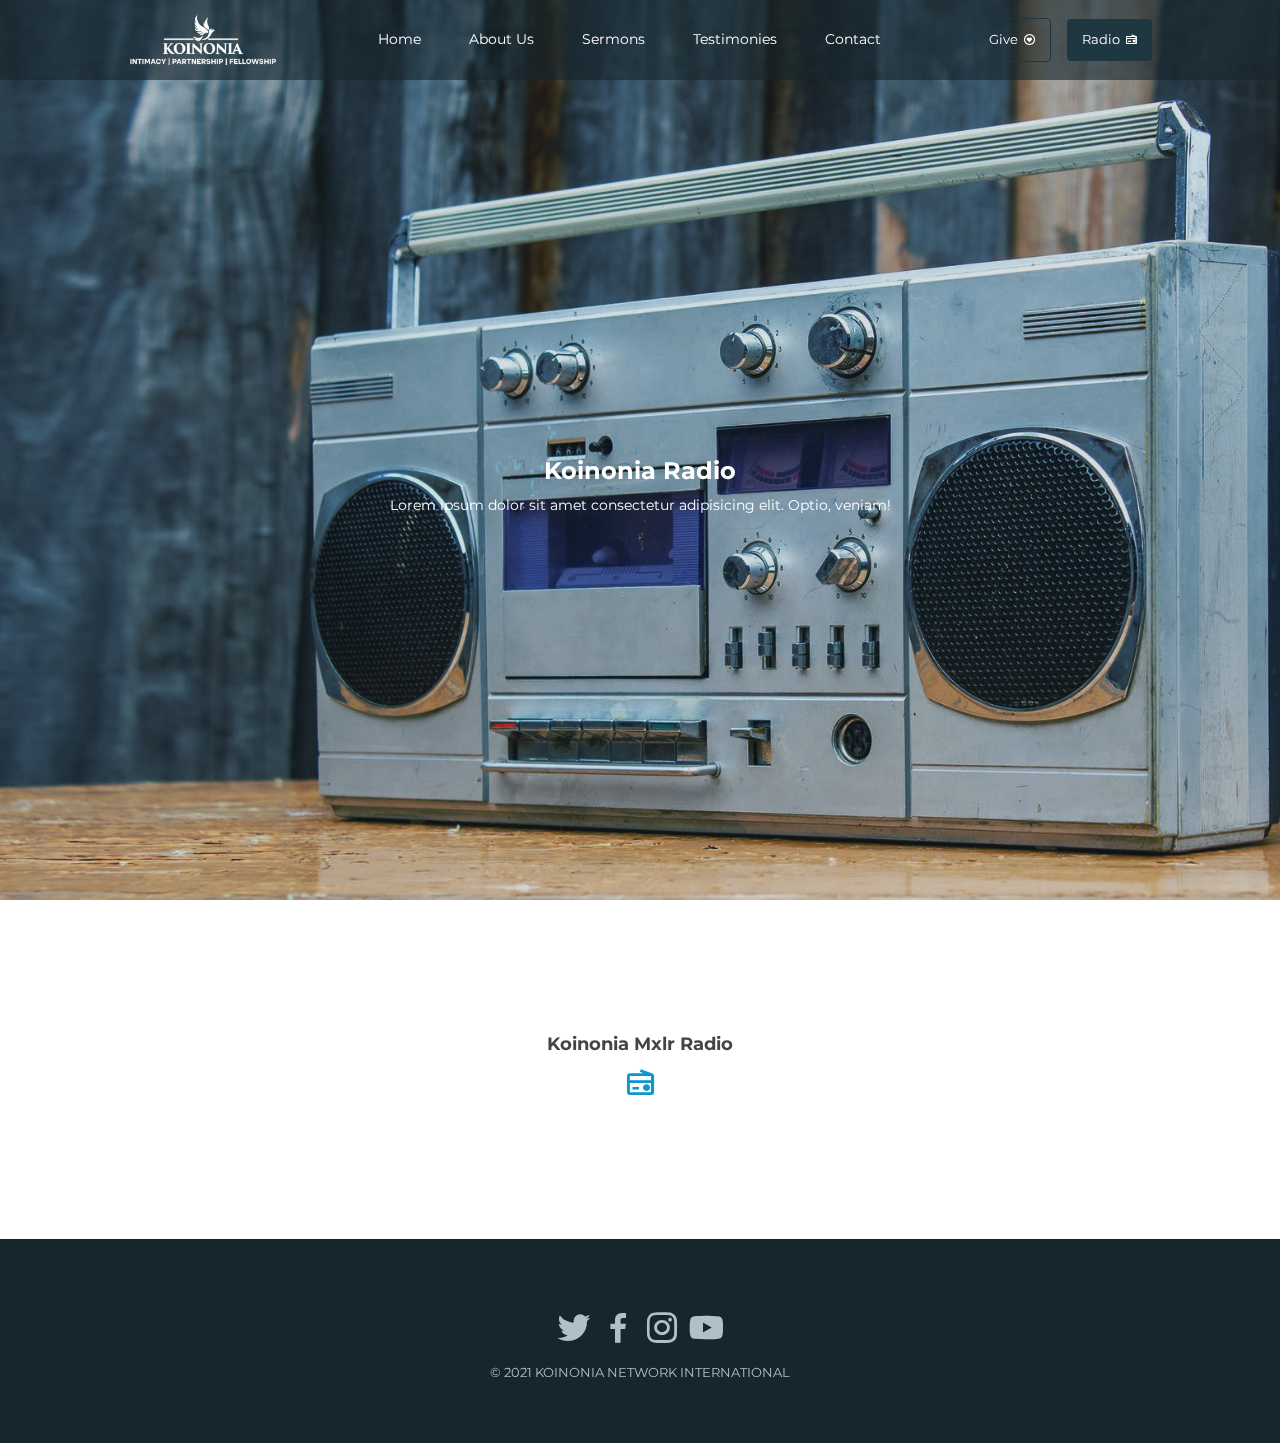
<file: pages/radio.html>
<!DOCTYPE html>
<html lang="en">
<head>
    <meta charset="UTF-8">
    <meta http-equiv="X-UA-Compatible" content="IE=edge">
    <meta name="viewport" content="width=device-width, initial-scale=1.0">
    <title>Radio | Koinonia</title>

    <link rel="stylesheet" href="/css/base.css">
    <link rel="stylesheet" href="/css/style.css">

    <link href='https://unpkg.com/boxicons@2.0.9/css/boxicons.min.css' rel='stylesheet'>

    <!--<link rel="stylesheet" href="https://unpkg.com/rolly.js@0.2.1/css/style.css">
    <link rel="stylesheet" href="https://cdnjs.cloudflare.com/ajax/libs/aos/2.3.4/aos.css">-->
</head>
<body>
    <main class="app">
        <header class="header" data-scene>
            <a class="header-logo" href="/index.html"><img src="/images/koilogo.png" alt=""></a>

            <div class="header-toggle">
                <i class='bx bx-menu' id="header-toggle"></i>
            </div>

            <nav class="nav" id="nav-menu">

                <div class="nav-content bd-grid">
                    
                        <a href="/index.html" class="mobile-fill">
                            <img src="/images/koilogo.png" class="nav-img" alt="">
                        </a>

                    

                    <div class="nav-menu">
                        <ul class="nav-list">
                            <li class="nav-item"><a href="/index.html" class="nav-link "> Home </a></li>
                            <li class="nav-item"><a href="#" class="nav-link"> About Us </a></li>

                            <!--
                            <li class="nav-item dropdown">
                                <a href="#" class="nav-link dropdown-link">Units <i class='bx bxs-chevron-down dropdown-icon' ></i></a>
                                
                                <ul class="dropdown-menu">
                                    <li class="dropdown-item"><a href="#" class="nav-link">Ushering</a></li>
                                    
                                    <li class="dropdown-item"><a href="#" class="nav-link">Technical</a></li>
                                    <li class="dropdown-item"><a href="#" class="nav-link">Welfare</a></li>

                                </ul>
                            </li>-->

                            <li class="nav-item"><a href="/pages/sermons.html" class="nav-link"> Sermons</a></li>
                            <li class="nav-item"><a href="pages/testimonies.html" class="nav-link"> Testimonies</a></li>
                            <li class="nav-item"><a href="/pages/contact.html" class="nav-link"> Contact </a></li>

                        </ul>
                    </div>

                    <div class="nav-extra">
                        <ul class="extra-list">
                            <li><a href="/pages/give.html" class="extra-link primary"> Give <i class='bx bx-heart-circle'></i></a></li>
                            <li><a href="#" class="extra-link secondary active">Radio <i class='bx bx-radio'></i></a></li>
                        </ul>
                    </div>
                </div>
            </nav>

        </header>

        <!--<section class="fill">

        </section>-->
        <section class="hero give">
            <img src="/images/radio.jpeg" alt="" class="hero-img">
            <div class="overlay"></div>

            <div class="give-text">
                <h2>Koinonia Radio</h2>
                <p>Lorem ipsum dolor sit amet consectetur adipisicing elit. Optio, veniam!</p>
            </div>
        </section>

        <section class="radio">
            <div class="radio-container">
                <div class="radio-content">

                    <h3>Koinonia Mxlr Radio</h3>
                    <i class='bx bx-radio'></i>
                    
                    
                </div>
            </div>

        </section>

        
        
        

        

        

        

       

        <footer class="footer">
            <div class="footer-container">
                <div class="social">

                    <a href="https://www.twitter.com/koinoniaeni" target="_blank"><i class='bx bxl-twitter'></i></a>
                    <a href="https://www.facebook.com/koinoniaeni" target="_blank"><i class='bx bxl-facebook'></i></a>
                    <a href="https://www.instagram.com/koinoniaglobal"target="_blank" ><i class='bx bxl-instagram' ></i></a>
                    <a href="https://www.youtube.com/Koinonia Global" target="_blank"><i class='bx bxl-youtube' ></i></a>

                </div>
                <p>&copy; 2021 KOINONIA NETWORK INTERNATIONAL</p>
            </div>
        </footer>
    </main>
    <!--<script src="https://unpkg.com/rolly.js@0.2.1/dist/rolly.min.js"></script>
    <script src="https://cdnjs.cloudflare.com/ajax/libs/aos/2.3.4/aos.js"></script>-->
    <script src="/js/app.js"></script>
</body>
</html>
</file>
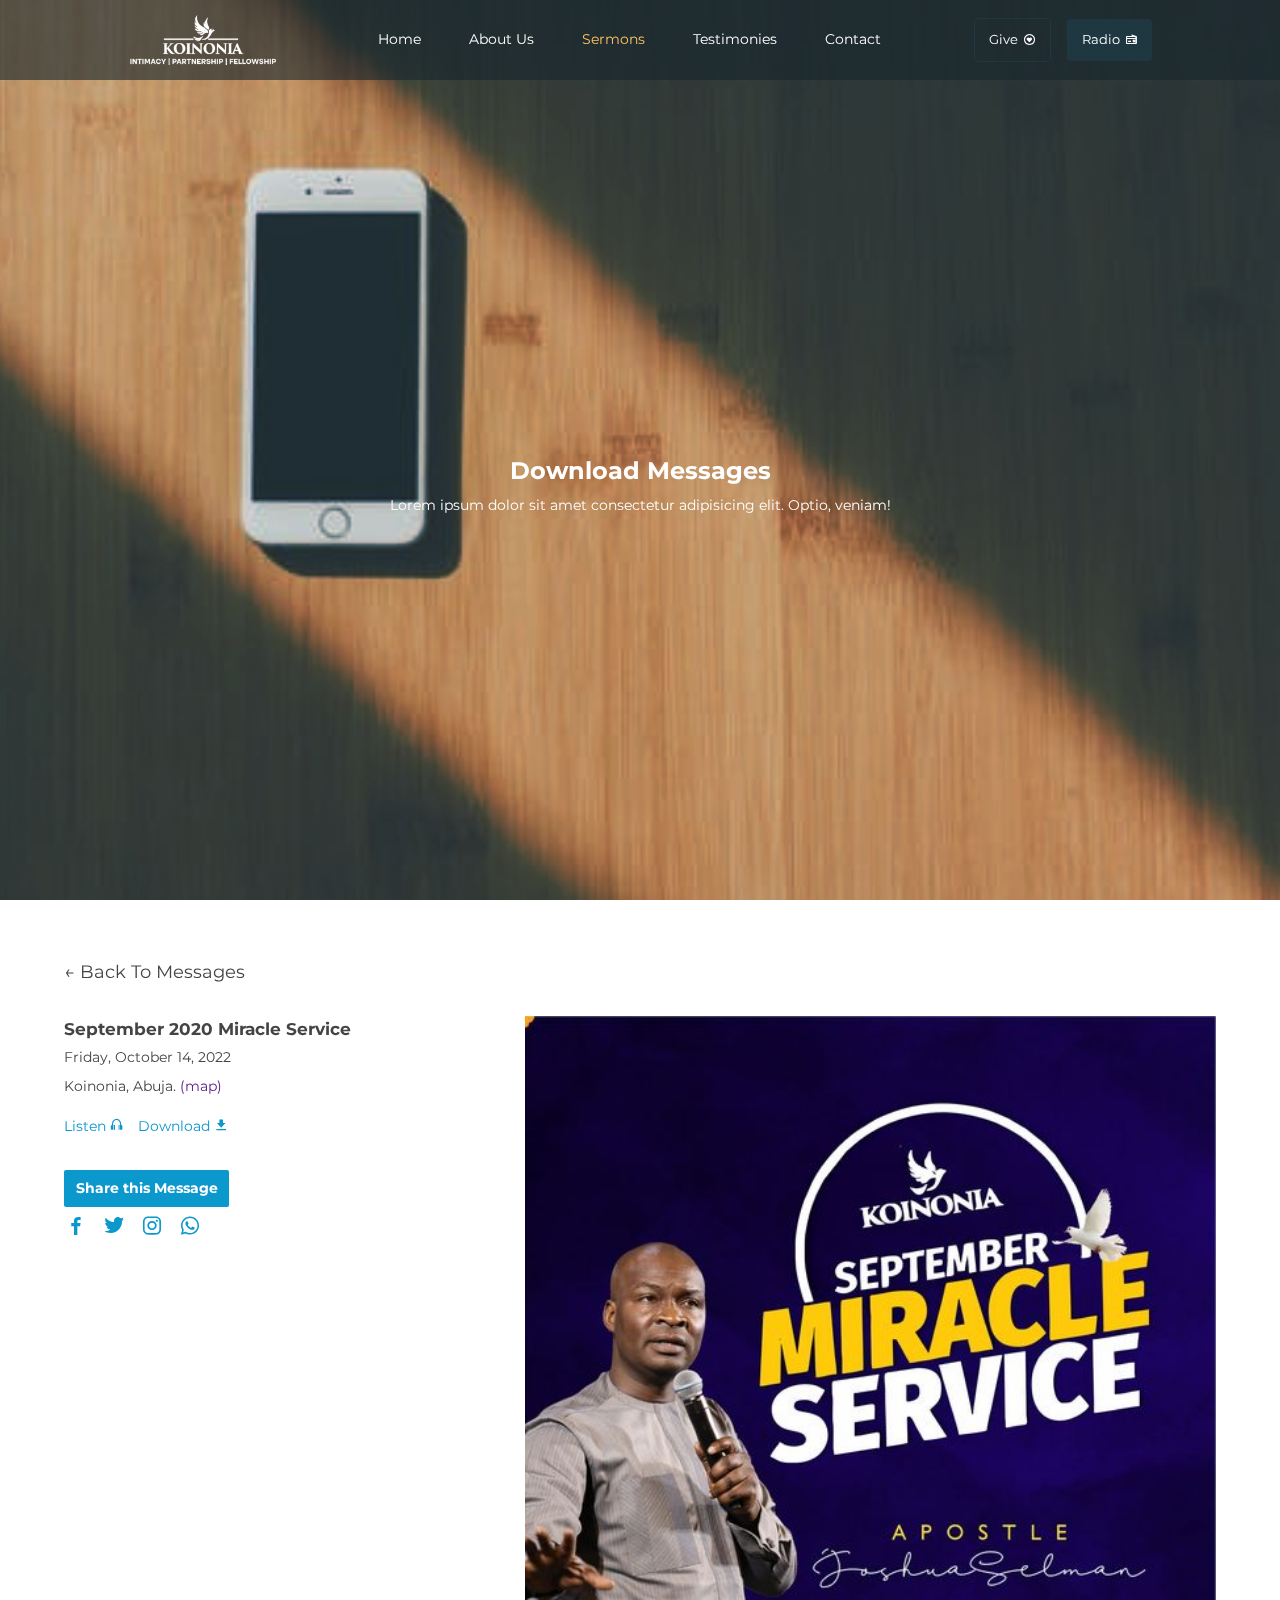
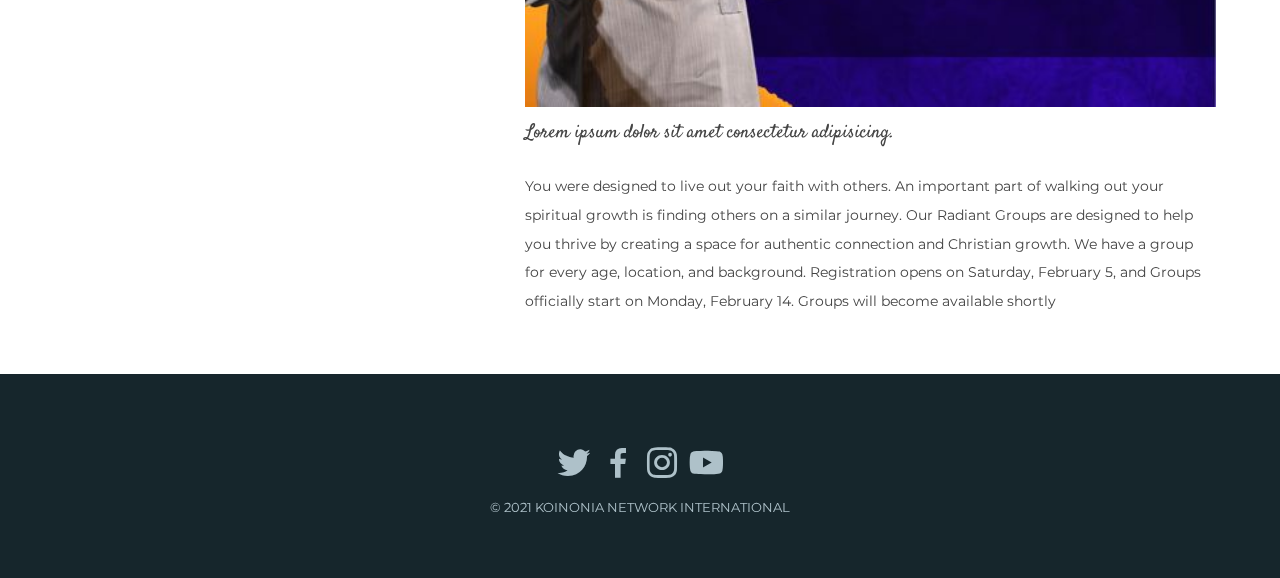
<file: pages/september.html>
<!DOCTYPE html>
<html lang="en">
<head>
    <meta charset="UTF-8">
    <meta http-equiv="X-UA-Compatible" content="IE=edge">
    <meta name="viewport" content="width=device-width, initial-scale=1.0">
    <title>Download Messages | Koinonia </title>

    <link rel="stylesheet" href="/css/base.css">
    <link rel="stylesheet" href="/css/style.css">

    <link href='https://unpkg.com/boxicons@2.0.9/css/boxicons.min.css' rel='stylesheet'>

    <!--<link rel="stylesheet" href="https://unpkg.com/rolly.js@0.2.1/css/style.css">
    <link rel="stylesheet" href="https://cdnjs.cloudflare.com/ajax/libs/aos/2.3.4/aos.css">-->
</head>
<body>
    <main class="app">
        <header class="header" data-scene>
            <a class="header-logo" href="/index.html"><img src="/images/koilogo.png" alt=""></a>

            <div class="header-toggle">
                <i class='bx bx-menu' id="header-toggle"></i>
            </div>

            <nav class="nav" id="nav-menu">

                <div class="nav-content bd-grid">
                    
                        <a href="/index.html" class="mobile-fill">
                            <img src="/images/koilogo.png" class="nav-img" alt="">
                        </a>

                    

                    <div class="nav-menu">
                        <ul class="nav-list">
                            <li class="nav-item"><a href="/index.html" class="nav-link "> Home </a></li>
                            <li class="nav-item"><a href="/pages/about-us.html" class="nav-link"> About Us </a></li>

                            <!--
                            <li class="nav-item dropdown">
                                <a href="#" class="nav-link dropdown-link">Units <i class='bx bxs-chevron-down dropdown-icon' ></i></a>
                                
                                <ul class="dropdown-menu">
                                    <li class="dropdown-item"><a href="#" class="nav-link">Ushering</a></li>
                                    
                                    <li class="dropdown-item"><a href="#" class="nav-link">Technical</a></li>
                                    <li class="dropdown-item"><a href="#" class="nav-link">Welfare</a></li>

                                </ul>
                            </li>-->

                            <li class="nav-item"><a href="/pages/sermons.html" class="nav-link active"> Sermons</a></li>
                            <li class="nav-item"><a href="/pages/testimonies.html" class="nav-link"> Testimonies</a></li>
                            <li class="nav-item"><a href="/pages/contact.html" class="nav-link"> Contact </a></li>

                        </ul>
                    </div>

                    <div class="nav-extra">
                        <ul class="extra-list">
                            <li><a href="/pages/give.html" class="extra-link primary"> Give <i class='bx bx-heart-circle'></i></a></li>
                            <li><a href="/pages/radio.html" class="extra-link secondary">Radio <i class='bx bx-radio'></i></a></li>
                        </ul>
                    </div>
                </div>
            </nav>

        </header>

        <section class="hero give">
            <img src="/images/contact.jpeg" alt="" class="hero-img">
            <div class="overlay"></div>

            <div class="give-text">
                <h2>Download Messages</h2>
                <p>Lorem ipsum dolor sit amet consectetur adipisicing elit. Optio, veniam!</p>
            </div>
        </section>
       
      

        <section class="my-sermon-page">
            <div class="my-sermon-container">
                <div class="my-sermon-page-back">
                    <p class="my-sermon-page-top"><a href="/pages/sermons.html"> &#8592 Back To Messages </a><p>
                </div>

                <div class="my-sermon-content">
                    <div class="my-sermon-page-text">
                        <h3>September 2020 Miracle Service</h3>

                        <p>Friday, October 14, 2022</p>
                        <p>Koinonia, Abuja. <a href="">(map)</a></p>
                        <div class="message-share">
                        <div class="message-download">
                        <p><a href="">Listen <i class='bx bx-headphone' ></i></a></p>
                        <p><a href="">Download <i class='bx bxs-download' ></i></a></p>
                    </div>

                        <h4>Share this Message</h4>
                        <div class="share-holder">
                            <i class='bx bxl-facebook' ></i>
                            <i class='bx bxl-twitter'></i>
                            <i class='bx bxl-instagram' ></i>
                            <i class='bx bxl-whatsapp' ></i>

                        </div>
                    </div>
                    </div>

                    <div class="my-sermon-page-img">
                        <img src="/images/misrv.jpg" alt="">
                        
                        <p class="my-sermon-page-img-subheader">Lorem ipsum dolor sit amet consectetur adipisicing.</p>
                        <p>You were designed to live out your faith with others. An important part of walking out your spiritual growth is finding others on a similar journey. Our Radiant Groups are designed to help you thrive by creating a space for authentic connection and Christian growth. We have a group for every age, location, and background.

                            Registration opens on Saturday, February 5, and Groups officially start on Monday, February 14. Groups will become available shortly</p>
                    </div>
                    
                    
                </div>

            </div>
            
        </section>

        

        

       

        <footer class="footer">
            <div class="footer-container">
                <div class="social">

                    <a href="https://www.twitter.com/koinoniaeni" target="_blank"><i class='bx bxl-twitter'></i></a>
                    <a href="https://www.facebook.com/koinoniaeni" target="_blank"><i class='bx bxl-facebook'></i></a>
                    <a href="https://www.instagram.com/koinoniaglobal"target="_blank" ><i class='bx bxl-instagram' ></i></a>
                    <a href="https://www.youtube.com/Koinonia Global" target="_blank"><i class='bx bxl-youtube' ></i></a>

                </div>
                <p>&copy; 2021 KOINONIA NETWORK INTERNATIONAL</p>
            </div>
        </footer>
    </main>
    <!--<script src="https://unpkg.com/rolly.js@0.2.1/dist/rolly.min.js"></script>
    <script src="https://cdnjs.cloudflare.com/ajax/libs/aos/2.3.4/aos.js"></script>-->
    <script src="/js/app.js"></script>
</body>
</html>
</file>
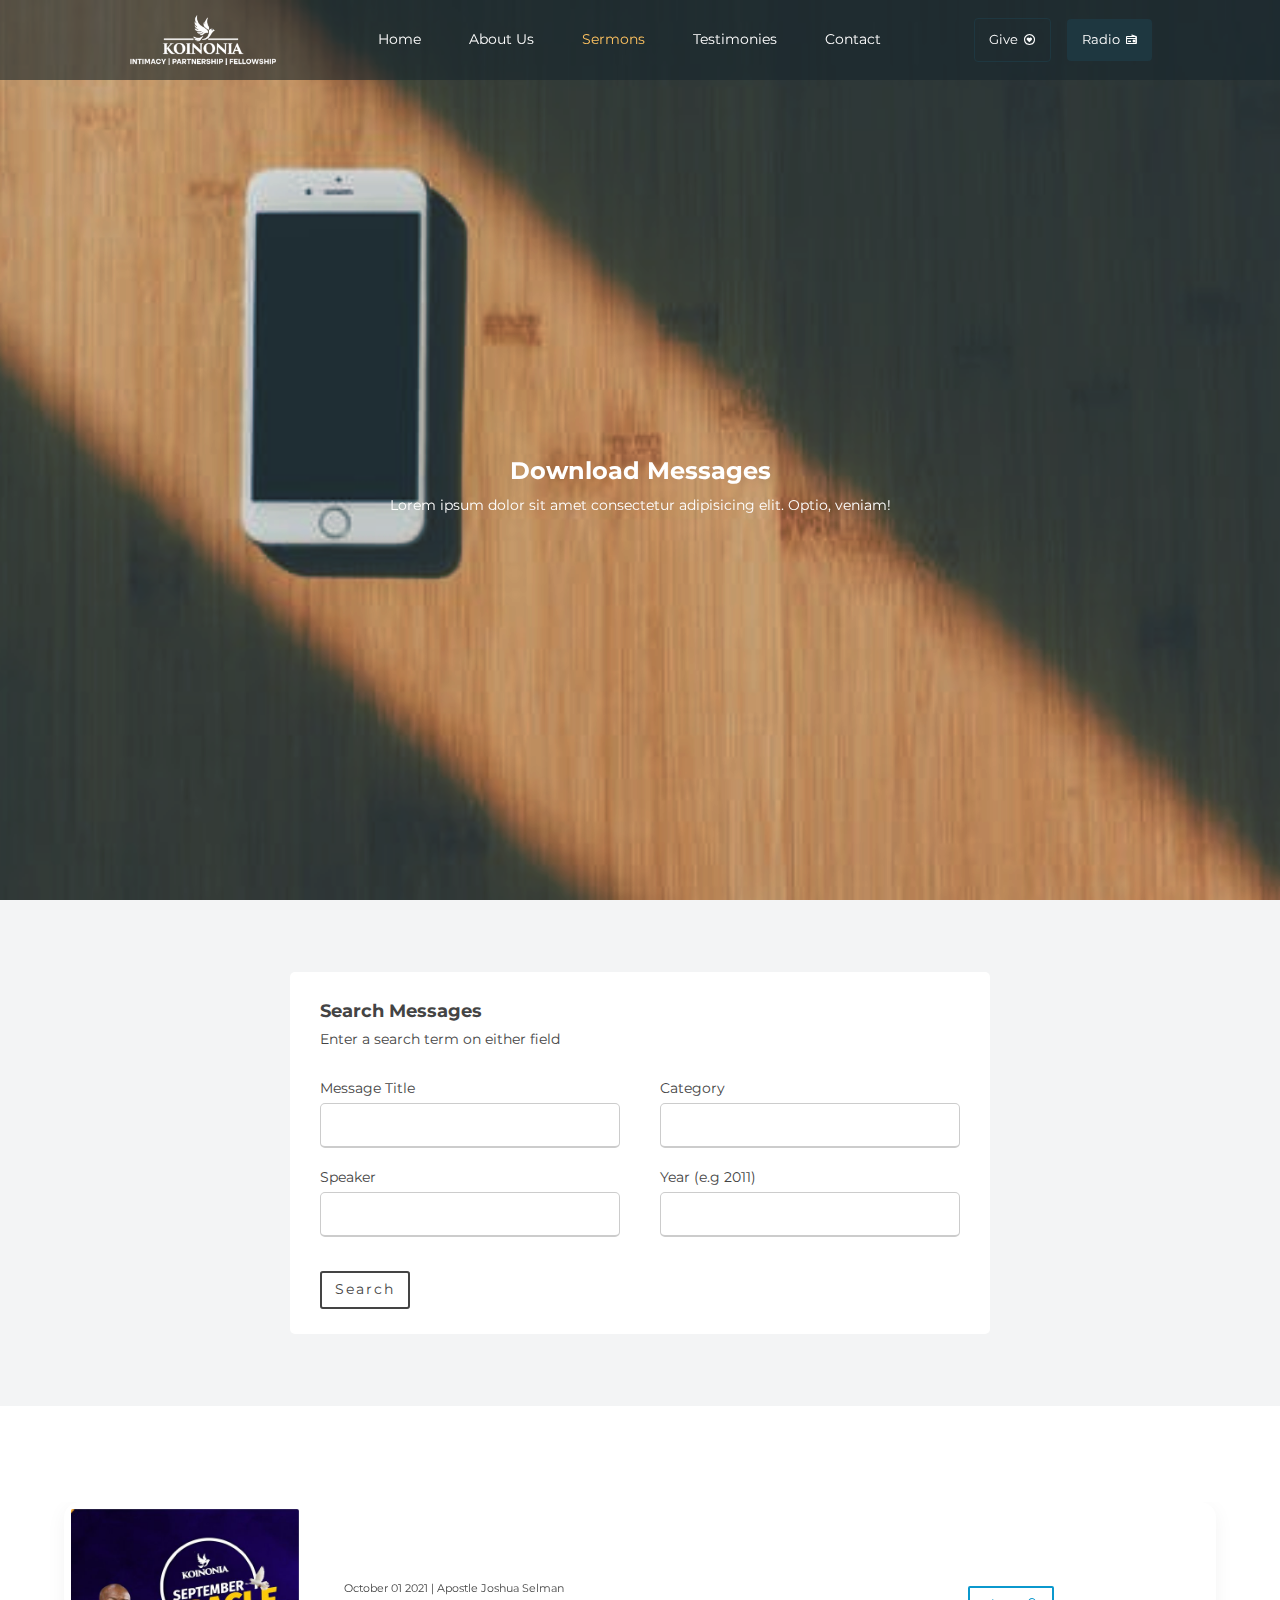
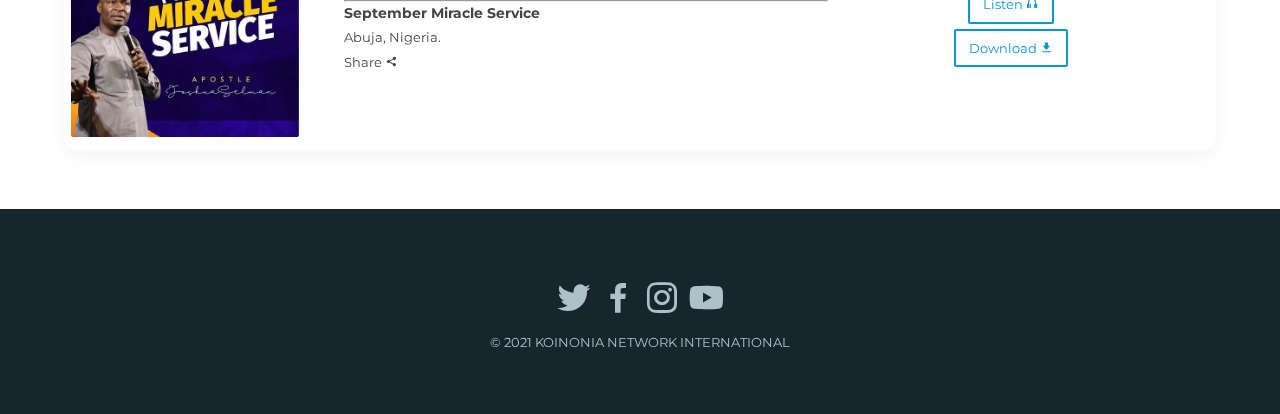
<file: pages/sermons.html>
<!DOCTYPE html>
<html lang="en">
<head>
    <meta charset="UTF-8">
    <meta http-equiv="X-UA-Compatible" content="IE=edge">
    <meta name="viewport" content="width=device-width, initial-scale=1.0">
    <title>Download Messages | Koinonia </title>

    <link rel="stylesheet" href="/css/base.css">
    <link rel="stylesheet" href="/css/style.css">

    <link href='https://unpkg.com/boxicons@2.0.9/css/boxicons.min.css' rel='stylesheet'>

    <!--<link rel="stylesheet" href="https://unpkg.com/rolly.js@0.2.1/css/style.css">
    <link rel="stylesheet" href="https://cdnjs.cloudflare.com/ajax/libs/aos/2.3.4/aos.css">-->
</head>
<body>
    <main class="app">
        <header class="header" data-scene>
            <a class="header-logo" href="/index.html"><img src="/images/koilogo.png" alt=""></a>

            <div class="header-toggle">
                <i class='bx bx-menu' id="header-toggle"></i>
            </div>

            <nav class="nav" id="nav-menu">

                <div class="nav-content bd-grid">
                    
                        <a href="/index.html" class="mobile-fill">
                            <img src="/images/koilogo.png" class="nav-img" alt="">
                        </a>

                    

                    <div class="nav-menu">
                        <ul class="nav-list">
                            <li class="nav-item"><a href="/index.html" class="nav-link "> Home </a></li>
                            <li class="nav-item"><a href="/pages/about-us.html" class="nav-link"> About Us </a></li>

                            <!--
                            <li class="nav-item dropdown">
                                <a href="#" class="nav-link dropdown-link">Units <i class='bx bxs-chevron-down dropdown-icon' ></i></a>
                                
                                <ul class="dropdown-menu">
                                    <li class="dropdown-item"><a href="#" class="nav-link">Ushering</a></li>
                                    
                                    <li class="dropdown-item"><a href="#" class="nav-link">Technical</a></li>
                                    <li class="dropdown-item"><a href="#" class="nav-link">Welfare</a></li>

                                </ul>
                            </li>-->

                            <li class="nav-item"><a href="/pages/sermons.html" class="nav-link active"> Sermons</a></li>
                            <li class="nav-item"><a href="/pages/testimonies.html" class="nav-link"> Testimonies</a></li>
                            <li class="nav-item"><a href="/pages/contact.html" class="nav-link"> Contact </a></li>

                        </ul>
                    </div>

                    <div class="nav-extra">
                        <ul class="extra-list">
                            <li><a href="/pages/give.html" class="extra-link primary"> Give <i class='bx bx-heart-circle'></i></a></li>
                            <li><a href="/pages/radio.html" class="extra-link secondary">Radio <i class='bx bx-radio'></i></a></li>
                        </ul>
                    </div>
                </div>
            </nav>

        </header>

        <section class="hero give">
            <img src="/images/contact.jpeg" alt="" class="hero-img">
            <div class="overlay"></div>

            <div class="give-text">
                <h2>Download Messages</h2>
                <p>Lorem ipsum dolor sit amet consectetur adipisicing elit. Optio, veniam!</p>
            </div>
        </section>
       
        <section class="search">
            
            <div class="search-form">
                <div class="search-title">
                    <h3>Search Messages</h3>
                    <p>Enter a search term on either field</p>                                                                                                           </p>
                </div>
                <form action="">

                    <div class="form-row">
                        <div class="form-input">
                            <p>Message Title</p>
                            <input type="text">
                        </div>
                   

                    
                        <div class="form-input">
                            <p>Category</p>
                            <input type="text">
                        </div>
                   

                    
                        <div class="form-input">
                            <p>Speaker</p>
                            <input type="text">
                        </div>
                    

                    
                        <div class="form-input">
                            <p>Year (e.g 2011)</p>
                            <input type="text">
                        </div>
                    </div>
                    
                        <input type="submit" value="Search" class="button">
                    

                </form>
            </div>

            
           
        </section>

        <section class="message">

            <div class="message-container">

                <div class="message-content">
                    <div class="message-col-1">
                        <img src="/images/misrv.jpg" alt="">
                    </div>

                    <div class="message-col-2">
                        <div class="message-text">
                            <p class="message-date">October 01 2021 |  Apostle Joshua Selman</p>
                            <hr>
                            <h4 class="message-title">September Miracle Service</h4>
                            <p class="message-location">Abuja, Nigeria.</p>
                            <p class="share">Share <i class='bx bxs-share-alt'></i></p>
                        </div>

                        <div class="download">
                            <div class="dl"><a href="">Listen <i class='bx bx-headphone'></i></a></div>
                            <div class="dl"><a href="">Download <i class='bx bxs-download'></i></a></div>
                        </div>
                    </div>
                </div>
            </div>

        </section>

        <!--

        <section class="message">
           

            
            <div class="message-content">
                <div class="box">
                    <div class="col1">
                        <img src="/images/misrv.jpg" alt="">
                    </div>
                    <div class="col2">
                        <p class="date"><i class=" dt far fa-clock"></i> 18 June 2022<i class=" dt far fa-user"></i> <span class="teacher">Apostle Joshua Selman</span></p>
        
                        <hr>
                        <h2 class="topic">The Supernatural State</h2>
                        <p class="location" >Abuja, Nigeria.</p>
                        <ul class="share">
                            <p class="share"><a href="">Share <i class="fas fa-share-alt"></i></a></p>
  
                        </ul>
                        
                    </div>

                    
                        <div class="col3">
                            
                            <a class="btn" href="">Listen <i class="fas fa-headphones-alt"></i></a>
                            <a class="btn" href="" download>Download <i class="far fa-arrow-alt-circle-down"></i></a>
                        </div>
                    
                    
                    
                </div>
            </div>

            

            


        </section>-->

        

        

       

        <footer class="footer">
            <div class="footer-container">
                <div class="social">

                    <a href="https://www.twitter.com/koinoniaeni" target="_blank"><i class='bx bxl-twitter'></i></a>
                    <a href="https://www.facebook.com/koinoniaeni" target="_blank"><i class='bx bxl-facebook'></i></a>
                    <a href="https://www.instagram.com/koinoniaglobal"target="_blank" ><i class='bx bxl-instagram' ></i></a>
                    <a href="https://www.youtube.com/Koinonia Global" target="_blank"><i class='bx bxl-youtube' ></i></a>

                </div>
                <p>&copy; 2021 KOINONIA NETWORK INTERNATIONAL</p>
            </div>
        </footer>
    </main>
    <!--<script src="https://unpkg.com/rolly.js@0.2.1/dist/rolly.min.js"></script>
    <script src="https://cdnjs.cloudflare.com/ajax/libs/aos/2.3.4/aos.js"></script>-->
    <script src="/js/app.js"></script>
</body>
</html>
</file>
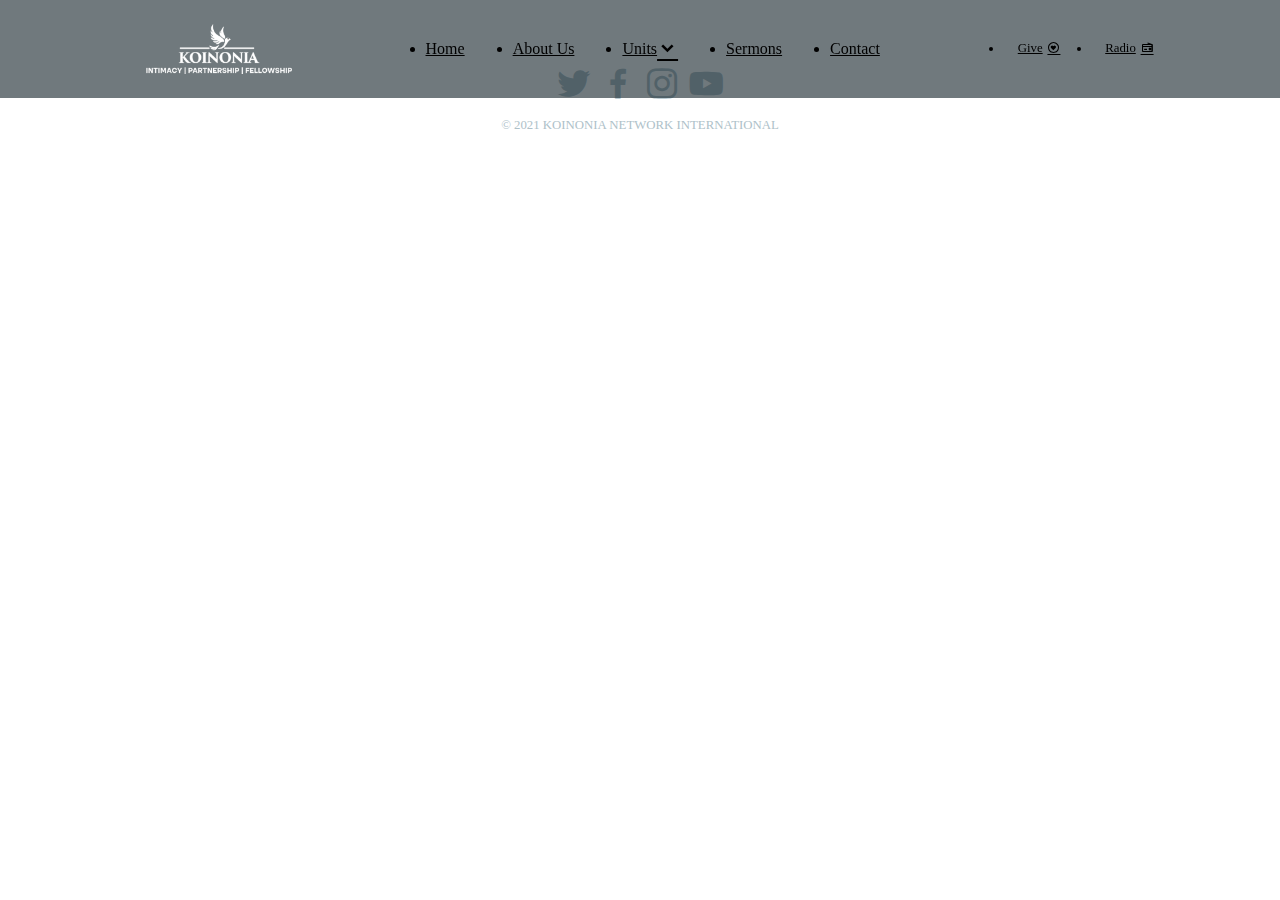
<file: pages/template.html>
<!DOCTYPE html>
<html lang="en">
<head>
    <meta charset="UTF-8">
    <meta http-equiv="X-UA-Compatible" content="IE=edge">
    <meta name="viewport" content="width=device-width, initial-scale=1.0">
    <title>Document</title>

    <link rel="stylesheet" href="/css/style.css">
    <link href='https://unpkg.com/boxicons@2.0.9/css/boxicons.min.css' rel='stylesheet'>

    <!--<link rel="stylesheet" href="https://unpkg.com/rolly.js@0.2.1/css/style.css">
    <link rel="stylesheet" href="https://cdnjs.cloudflare.com/ajax/libs/aos/2.3.4/aos.css">-->
</head>
<body>
    <main class="app">
        <header class="header" data-scene>
            <a class="header-logo" href="#"><img src="/images/koilogo.png" alt=""></a>

            <div class="header-toggle">
                <i class='bx bx-menu' id="header-toggle"></i>
            </div>

            <nav class="nav" id="nav-menu">

                <div class="nav-content bd-grid">
                    
                        <a href="#" class="mobile-fill">
                            <img src="/images/koilogo.png" class="nav-img" alt="">
                        </a>

                    

                    <div class="nav-menu">
                        <ul class="nav-list">
                            <li class="nav-item"><a href="/index.html" class="nav-link "> Home </a></li>
                            <li class="nav-item"><a href="#" class="nav-link"> About Us </a></li>

                            
                            <li class="nav-item dropdown">
                                <a href="#" class="nav-link dropdown-link">Units <i class='bx bxs-chevron-down dropdown-icon' ></i></a>
                                
                                <ul class="dropdown-menu">
                                    <li class="dropdown-item"><a href="#" class="nav-link">Ushering</a></li>
                                    
                                    <li class="dropdown-item"><a href="#" class="nav-link">Technical</a></li>
                                    <li class="dropdown-item"><a href="#" class="nav-link">Welfare</a></li>

                                </ul>
                            </li>

                            <li class="nav-item"><a href="/pages/sermons.html" class="nav-link"> Sermons</a></li>
                            <li class="nav-item"><a href="/pages/contact.html" class="nav-link"> Contact </a></li>

                        </ul>
                    </div>

                    <div class="nav-extra">
                        <ul class="extra-list">
                            <li><a href="" class="extra-link primary active"> Give <i class='bx bx-heart-circle'></i></a></li>
                            <li><a href="" class="extra-link secondary">Radio <i class='bx bx-radio'></i></a></li>
                        </ul>
                    </div>
                </div>
            </nav>

        </header>

        
        

        

        

        

       

        <footer class="footer">
            <div class="footer-container">
                <div class="social">

                    <a href="https://www.twitter.com/koinoniaeni" target="_blank"><i class='bx bxl-twitter'></i></a>
                    <a href="https://www.facebook.com/koinoniaeni" target="_blank"><i class='bx bxl-facebook'></i></a>
                    <a href="https://www.instagram.com/koinoniaglobal"target="_blank" ><i class='bx bxl-instagram' ></i></a>
                    <a href="https://www.youtube.com/Koinonia Global" target="_blank"><i class='bx bxl-youtube' ></i></a>

                </div>
                <p>&copy; 2021 KOINONIA NETWORK INTERNATIONAL</p>
            </div>
        </footer>
    </main>
    <!--<script src="https://unpkg.com/rolly.js@0.2.1/dist/rolly.min.js"></script>
    <script src="https://cdnjs.cloudflare.com/ajax/libs/aos/2.3.4/aos.js"></script>-->
    <script src="/js/app.js"></script>
</body>
</html>
</file>
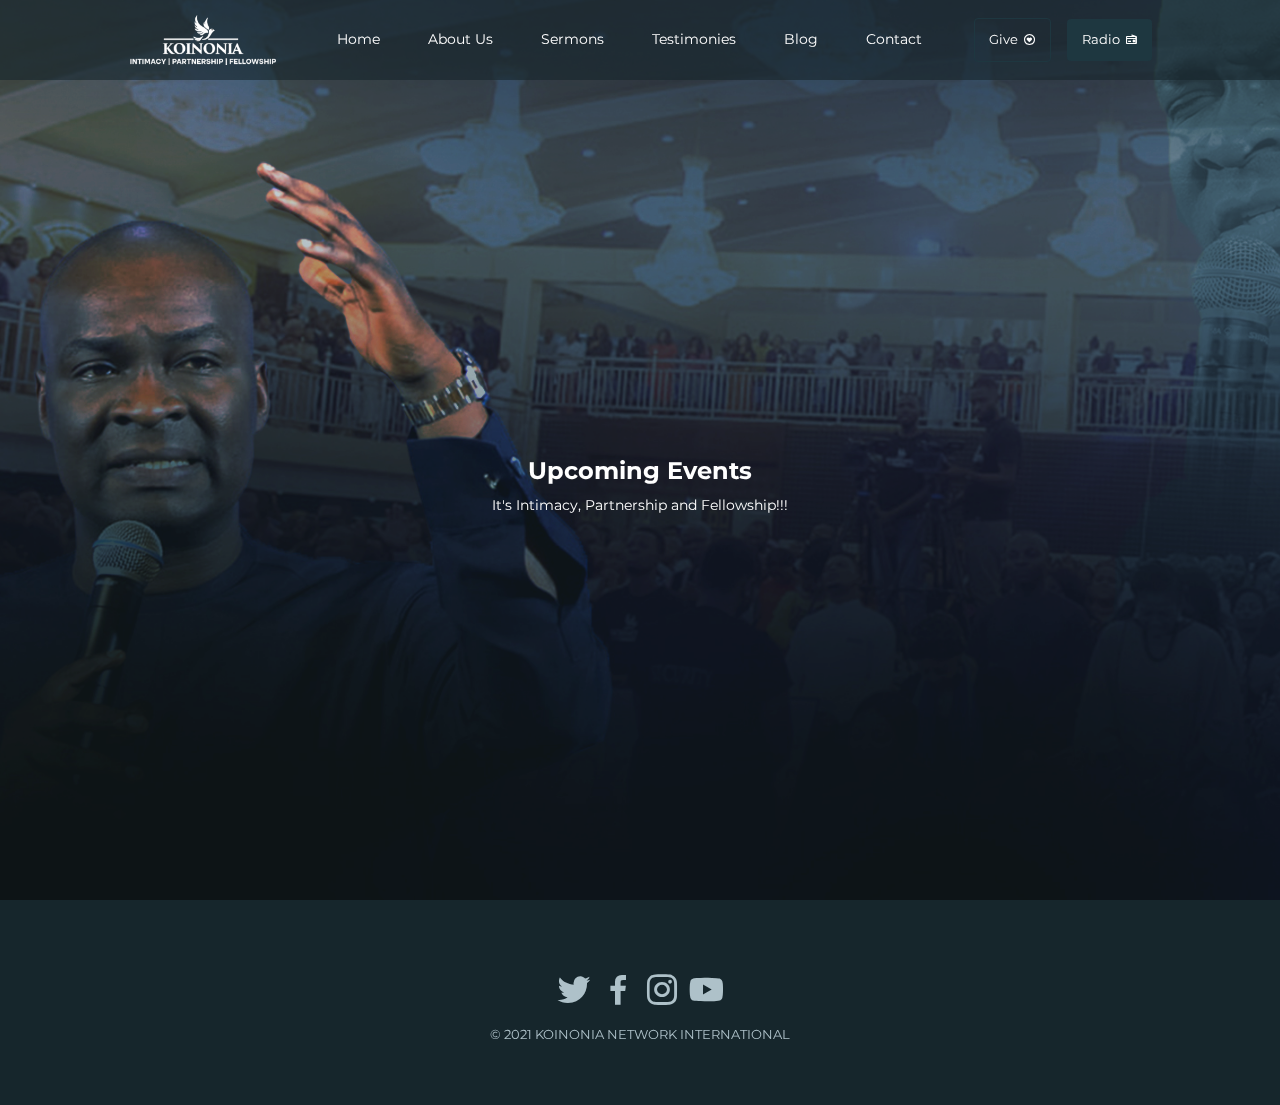
<file: pages/whereToBegin.html>
<!DOCTYPE html>
<html lang="en">
<head>
    <meta charset="UTF-8">
    <meta http-equiv="X-UA-Compatible" content="IE=edge">
    <meta name="viewport" content="width=device-width, initial-scale=1.0">
    <title>Upcoming Events | Koinonia</title>

    <link rel="stylesheet" href="/css/base.css">
    <link rel="stylesheet" href="/css/style.css">

    <link href='https://unpkg.com/boxicons@2.0.9/css/boxicons.min.css' rel='stylesheet'>

    <!--<link rel="stylesheet" href="https://unpkg.com/rolly.js@0.2.1/css/style.css">
    <link rel="stylesheet" href="https://cdnjs.cloudflare.com/ajax/libs/aos/2.3.4/aos.css">-->
</head>
<body>
    <main class="app">
        <header class="header" data-scene>
            <a class="header-logo" href="/index.html"><img src="/images/koilogo.png" alt=""></a>

            <div class="header-toggle">
                <i class='bx bx-menu' id="header-toggle"></i>
            </div>

            <nav class="nav" id="nav-menu">

                <div class="nav-content bd-grid">
                    
                        <a href="/index.html" class="mobile-fill">
                            <img src="/images/koilogo.png" class="nav-img" alt="">
                        </a>

                    

                    <div class="nav-menu">
                        <ul class="nav-list">
                            <li class="nav-item"><a href="/index.html" class="nav-link "> Home </a></li>
                            <li class="nav-item"><a href="#" class="nav-link"> About Us </a></li>

                            <!--
                            <li class="nav-item dropdown">
                                <a href="#" class="nav-link dropdown-link">Units <i class='bx bxs-chevron-down dropdown-icon' ></i></a>
                                
                                <ul class="dropdown-menu">
                                    <li class="dropdown-item"><a href="#" class="nav-link">Ushering</a></li>
                                    
                                    <li class="dropdown-item"><a href="#" class="nav-link">Technical</a></li>
                                    <li class="dropdown-item"><a href="#" class="nav-link">Welfare</a></li>

                                </ul>
                            </li>-->

                            <li class="nav-item"><a href="/pages/sermons.html" class="nav-link"> Sermons</a></li>
                            <li class="nav-item"><a href="/pages/testimonies.html" class="nav-link"> Testimonies</a></li>
                            <li class="nav-item"><a href="/pages/blog.html" class="nav-link"> Blog</a></li>
                            <li class="nav-item"><a href="/pages/contact.html" class="nav-link"> Contact </a></li>

                        </ul>
                    </div>

                    <div class="nav-extra">
                        <ul class="extra-list">
                            <li><a href="/pages/give.html" class="extra-link primary"> Give <i class='bx bx-heart-circle'></i></a></li>
                            <li><a href="/pages/radio.html" class="extra-link secondary">Radio <i class='bx bx-radio'></i></a></li>
                        </ul>
                    </div>
                </div>
            </nav>

        </header>
        
        <section class="hero give">
            <img src="/images/koibnb.jpg" alt="" class="hero-img">
            <div class="overlay"></div>

            <div class="give-text">
                <h2>Upcoming Events</h2>
                <p>It's Intimacy, Partnership and Fellowship!!!</p>
            </div>
        </section>

        
        <section class="where-to-begin">
            <div class="where-to-begin-container">
                

            </div>
            
        </section>
       

        
               

        

        

        

       

        <footer class="footer">
            <div class="footer-container">
                <div class="social">

                    <a href="https://www.twitter.com/koinoniaeni" target="_blank"><i class='bx bxl-twitter'></i></a>
                    <a href="https://www.facebook.com/koinoniaeni" target="_blank"><i class='bx bxl-facebook'></i></a>
                    <a href="https://www.instagram.com/koinoniaglobal"target="_blank" ><i class='bx bxl-instagram' ></i></a>
                    <a href="https://www.youtube.com/Koinonia Global" target="_blank"><i class='bx bxl-youtube' ></i></a>

                </div>
                <p>&copy; 2021 KOINONIA NETWORK INTERNATIONAL</p>
            </div>
        </footer>
    </main>
    <!--<script src="https://unpkg.com/rolly.js@0.2.1/dist/rolly.min.js"></script>
    <script src="https://cdnjs.cloudflare.com/ajax/libs/aos/2.3.4/aos.js"></script>-->
    <script src="/js/app.js"></script>
</body>
</html>
</file>
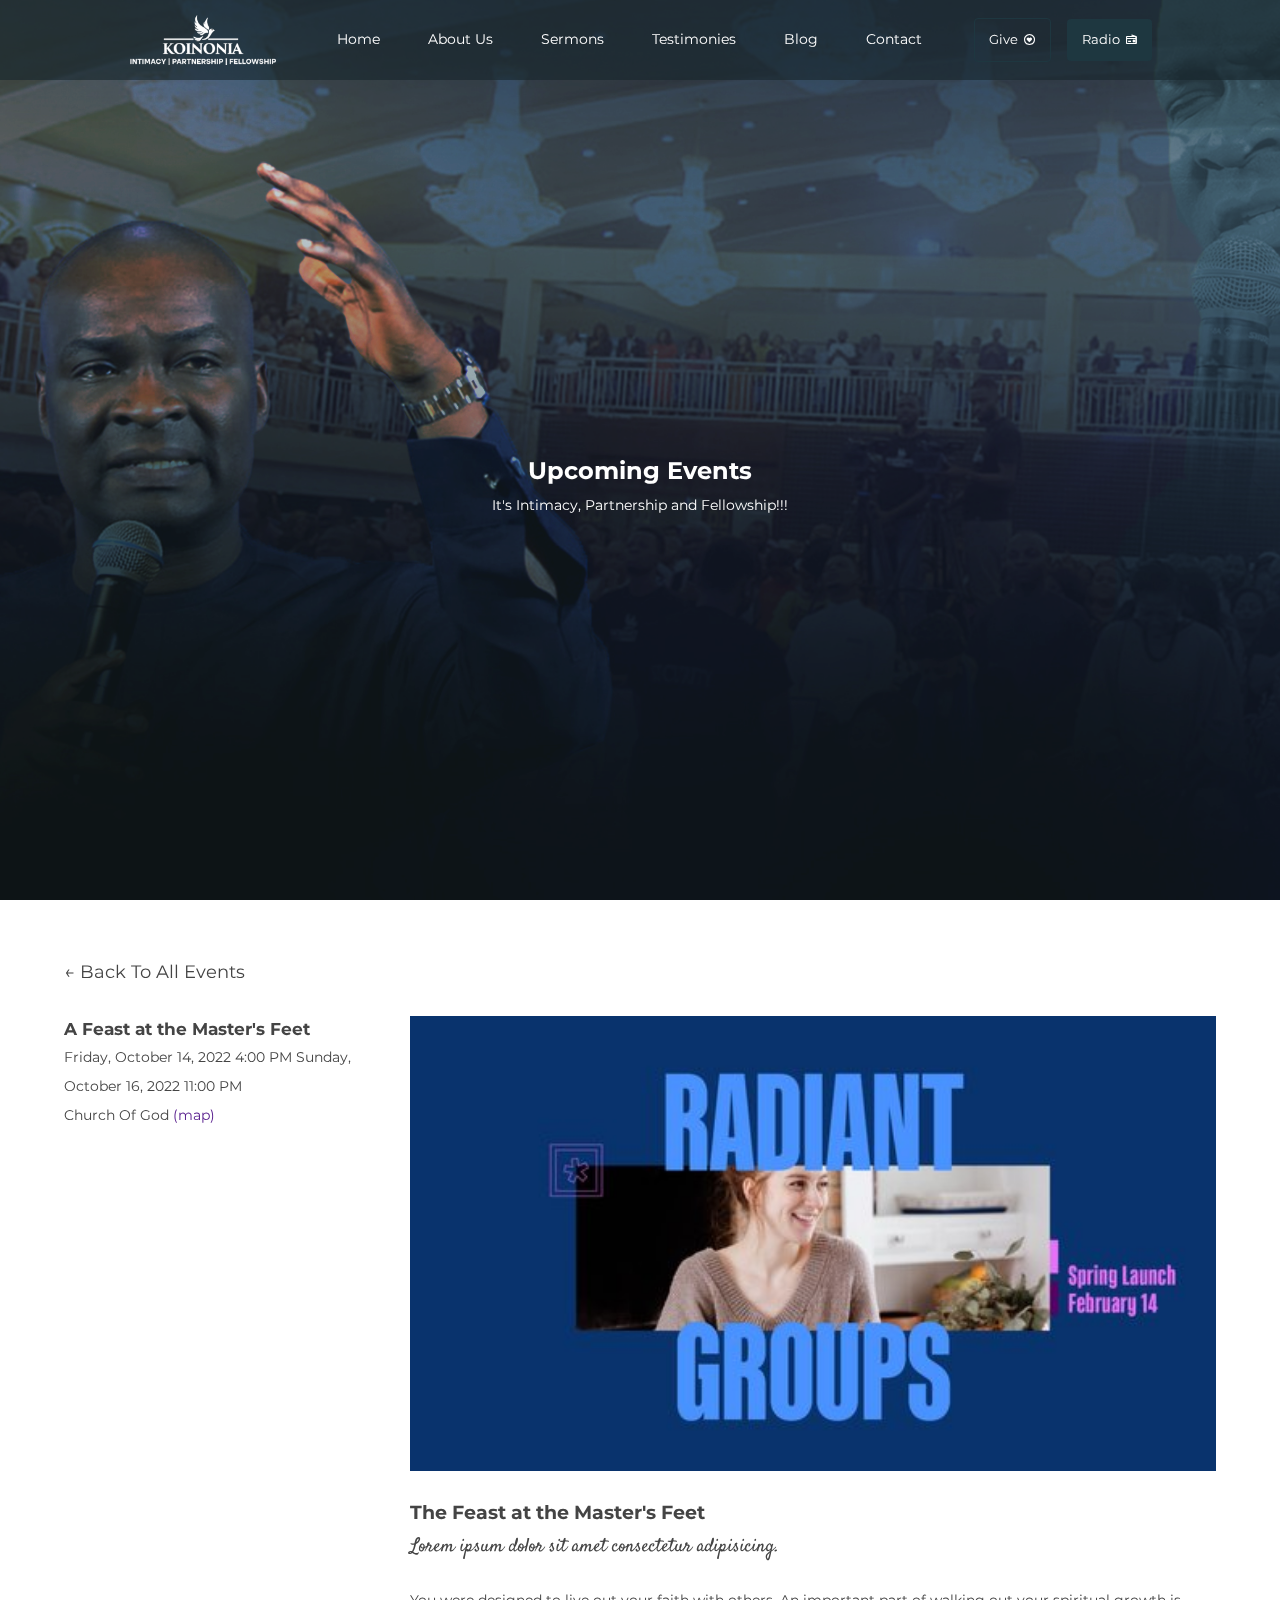
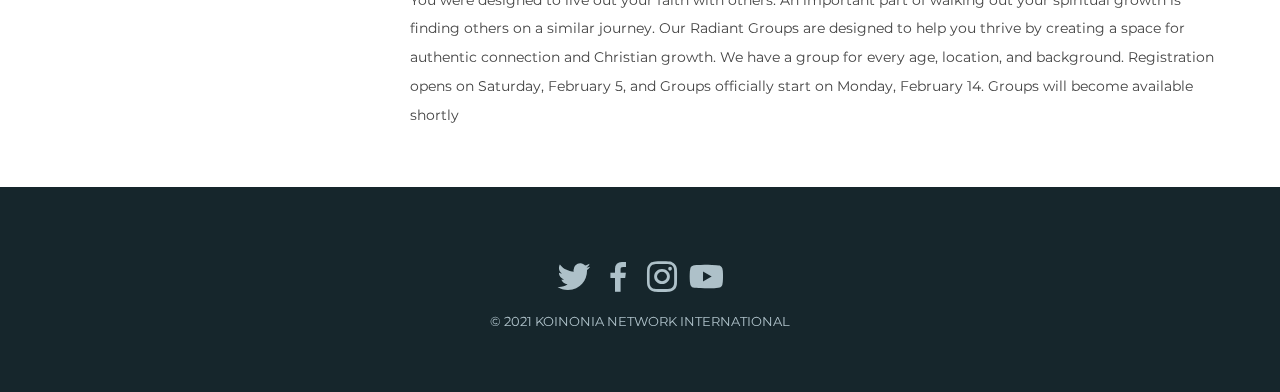
<file: pages/events-pages/d.html>
<!DOCTYPE html>
<html lang="en">
<head>
    <meta charset="UTF-8">
    <meta http-equiv="X-UA-Compatible" content="IE=edge">
    <meta name="viewport" content="width=device-width, initial-scale=1.0">
    <title>Upcoming Events | Koinonia</title>

    <link rel="stylesheet" href="/css/base.css">
    <link rel="stylesheet" href="/css/style.css">

    <link href='https://unpkg.com/boxicons@2.0.9/css/boxicons.min.css' rel='stylesheet'>

    <!--<link rel="stylesheet" href="https://unpkg.com/rolly.js@0.2.1/css/style.css">
    <link rel="stylesheet" href="https://cdnjs.cloudflare.com/ajax/libs/aos/2.3.4/aos.css">-->
</head>
<body>
    <main class="app">
        <header class="header" data-scene>
            <a class="header-logo" href="/index.html"><img src="/images/koilogo.png" alt=""></a>

            <div class="header-toggle">
                <i class='bx bx-menu' id="header-toggle"></i>
            </div>

            <nav class="nav" id="nav-menu">

                <div class="nav-content bd-grid">
                    
                        <a href="/index.html" class="mobile-fill">
                            <img src="/images/koilogo.png" class="nav-img" alt="">
                        </a>

                    

                    <div class="nav-menu">
                        <ul class="nav-list">
                            <li class="nav-item"><a href="/index.html" class="nav-link "> Home </a></li>
                            <li class="nav-item"><a href="#" class="nav-link"> About Us </a></li>

                            <!--
                            <li class="nav-item dropdown">
                                <a href="#" class="nav-link dropdown-link">Units <i class='bx bxs-chevron-down dropdown-icon' ></i></a>
                                
                                <ul class="dropdown-menu">
                                    <li class="dropdown-item"><a href="#" class="nav-link">Ushering</a></li>
                                    
                                    <li class="dropdown-item"><a href="#" class="nav-link">Technical</a></li>
                                    <li class="dropdown-item"><a href="#" class="nav-link">Welfare</a></li>

                                </ul>
                            </li>-->

                            <li class="nav-item"><a href="/pages/sermons.html" class="nav-link"> Sermons</a></li>
                            <li class="nav-item"><a href="/pages/testimonies.html" class="nav-link"> Testimonies</a></li>
                            <li class="nav-item"><a href="/pages/blog.html" class="nav-link"> Blog</a></li>
                            <li class="nav-item"><a href="/pages/contact.html" class="nav-link"> Contact </a></li>

                        </ul>
                    </div>

                    <div class="nav-extra">
                        <ul class="extra-list">
                            <li><a href="/pages/give.html" class="extra-link primary"> Give <i class='bx bx-heart-circle'></i></a></li>
                            <li><a href="/pages/radio.html" class="extra-link secondary">Radio <i class='bx bx-radio'></i></a></li>
                        </ul>
                    </div>
                </div>
            </nav>

        </header>
        
        <section class="hero give">
            <img src="/images/koibnb.jpg" alt="" class="hero-img">
            <div class="overlay"></div>

            <div class="give-text">
                <h2>Upcoming Events</h2>
                <p>It's Intimacy, Partnership and Fellowship!!!</p>
            </div>
        </section>

        
        <section class="my-events-page">
            <div class="my-events-page-container">
                <div class="my-events-page-back">
                    <p class="my-events-page-top"><a href="/pages/events.html"> &#8592 Back To All Events </a><p>
                </div>

                <div class="my-events-page-content">
                    <div class="my-events-page-text">
                        <h3>A Feast at the Master's Feet</h3>

                        <p>Friday, October 14, 2022 4:00 PM Sunday, October 16, 2022 11:00 PM</p>
                        <p>Church Of God <a href="">(map)</a></p>
                    </div>

                    <div class="my-events-page-img">
                        <img src="/images/radient.jpg" alt="">
                        <h3 class="my-events-page-img-header">The Feast at the Master's Feet</h3>
                        <p class="my-events-page-img-subheader">Lorem ipsum dolor sit amet consectetur adipisicing.</p>
                        <p>You were designed to live out your faith with others. An important part of walking out your spiritual growth is finding others on a similar journey. Our Radiant Groups are designed to help you thrive by creating a space for authentic connection and Christian growth. We have a group for every age, location, and background.

                            Registration opens on Saturday, February 5, and Groups officially start on Monday, February 14. Groups will become available shortly</p>
                    </div>
                </div>

            </div>
            
        </section>
       

        
               

        

        

        

       

        <footer class="footer">
            <div class="footer-container">
                <div class="social">

                    <a href="https://www.twitter.com/koinoniaeni" target="_blank"><i class='bx bxl-twitter'></i></a>
                    <a href="https://www.facebook.com/koinoniaeni" target="_blank"><i class='bx bxl-facebook'></i></a>
                    <a href="https://www.instagram.com/koinoniaglobal"target="_blank" ><i class='bx bxl-instagram' ></i></a>
                    <a href="https://www.youtube.com/Koinonia Global" target="_blank"><i class='bx bxl-youtube' ></i></a>

                </div>
                <p>&copy; 2021 KOINONIA NETWORK INTERNATIONAL</p>
            </div>
        </footer>
    </main>
    <!--<script src="https://unpkg.com/rolly.js@0.2.1/dist/rolly.min.js"></script>
    <script src="https://cdnjs.cloudflare.com/ajax/libs/aos/2.3.4/aos.js"></script>-->
    <script src="/js/app.js"></script>
</body>
</html>
</file>
<file: css/base.css>
@import url('https://fonts.googleapis.com/css2?family=Allison&display=swap');

@import url('https://fonts.googleapis.com/css2?family=Montserrat:wght@300;400;600;700;900&display=swap');
@import url('https://fonts.googleapis.com/css2?family=Satisfy&display=swap');

@import url("https://cdnjs.cloudflare.com/ajax/libs/font-awesome/5.15.3/css/all.min.css");

:root {
    --header-height: 4rem;
    --base-font-size: 1rem;

    --primary-color: #16262c;
    --secondary-color: #1e3740;
    --tertiary-color: #0b98cd;
    
    --grey-bg-color: #f5f6f6;
    --light-secondary: #FEC260;
    --white:#fff;
    --grey-bg: #eef4fe;
    

    --base-font: 'Montserrat', sans-serif;
    --secondary-font: 'Satisfy', cursive;

    --nav-name-font-size: 1.5rem;
    --normal-font-size: .9rem;
    --sub-title-large: 2rem;
    --sub-title-small: 1.5rem;


    --z-index: 100;
    --base-color: #444444;

    --border-radius: 10px;
    --box-shadow: 0 0 20px 1px rgba(0, 0, 0, 0.1);

}
*,
*::after,
*::before {
    box-sizing: border-box;
    margin: 0;
    padding: 0;
    line-height: 1.6;
    
    
}
html {
    scroll-behavior: smooth;
}
.title-header {
    font-size: 1.5rem;
    text-align: center;
}


p {
    line-height: 2em;
}
body, input, textarea {
    font-family: var(--base-font);
    font-size: var(--base-font-size);
    color: var(--base-color);
    font-size: var(--normal-font-size);
}
a {
    text-decoration: none;
}
img{
    max-width: 100%;
    height: auto;
}
ul {
    list-style: none;
}

.btn a {
    
    padding: .4em .9em;
    border-radius: .2em;
    display: inline-block;
    margin-top: .5em;
    letter-spacing: 2px;
    
    
    
    
}
.btn-a a{
    background: var(--tertiary-color);
    color: var(--white);
    
}
.btn-b a{
    border: 2px solid var(--base-color);
    color: var(--base-color);
}
.btn-b a:hover {
    color: var(--base-color);
    font-weight: bold;
    
}
.sub-title{
    display: inline-block;
    font-size: var(--sub-title-large);
    
}
.sub-title::after{
    content: '';
    width: 60%;
    height: 3px;
    background: var(--light-secondary);
    display: block;
}
.date {
    font-size: .7rem;
}
.title {
    font-size: 1.4rem;
    display: inline-block;
    
    
}
.title a{
    color: var(--base-color);
}

.title::after{
    content: '';
    width: 60%;
    height: 3px;
    background: var(--light-secondary);
    display: block;
}

.button{
    display: inline-block;
    padding: .4em .9em;
    color: var(--base-color);
    letter-spacing: 2px;
    margin-top: .5em;
    border-radius: .2em;
    border: 2px solid var(--base-color);
    
}
.button, input[type="submit"]{
    background: none;
    cursor: pointer;
    font: inherit;
}
</file>
<file: css/style.css>
.bd-grid {
    max-width: 1024px;
    display: grid;
    grid-template-columns: 100%;
    margin-left: 1.5rem;
    margin-right: 1.5rem;
}

.header {
    position: fixed;
    height: var(--header-height);
    width: 100%;
    padding: 0 1rem;
    display: flex;
    justify-content: space-between;
    align-items: center;
    background: #16262c9d;
    z-index: var(--z-index);
}

.header-logo img {
    width: 150px;
}

.mobile-fill img {
    width: 150px;
}
.header-toggle{
    font-size: 1.7rem;
    cursor: pointer;
    color: #fff;
}


@media  screen and (max-width: 768px) {
    .nav {
        position: fixed;
        top: 0;
        left: -100%;
        width: 80%;
        font-size: 1rem;
        padding: 2rem 0;
        background-color: var(--primary-color);
        height: 100vh;
        transition: .5s;
        overflow-y: auto;
        z-index: var(--z-index);
    }
}

.nav-content {
    display: flex;
    flex-direction: column;
}
.mobile-fill {
    display: flex;
    flex-direction: column;
    align-items: center;
    margin-bottom: 3rem;
}
.nav-item {
    margin-bottom: 2rem;
}
.nav-link {
    color: var(--white);
}
.nav-link:hover {
    color: var(--light-secondary);
}
.extra-list {
    display: flex;
    justify-content: center;
    align-items: center;
    gap: 1rem;
    font-size: .8rem;
}
.extra-list li a {
    color: var(--white);
    padding: .7rem .9rem;
    border-radius: .25rem;
    
    
}
.extra-link.primary{
    border: 1px solid var(--secondary-color);
}
.extra-link.secondary{
    background: var(--secondary-color);
}
.extra-link.primary:hover {
    background: var(--secondary-color);
}
.extra-link {
    display: flex;
    align-items: center;
    justify-content: center;
}
.extra-link .bx {
    padding-left: .3rem;
}

.show {
    left: 0;
}

.active {
    color: var(--light-secondary);
}

.dropdown-link {
    display: flex;
    align-items: center;
    justify-content: space-between;
}
.dropdown-icon {
    font-size: 1.3rem;
    transition: .5s;
}
.dropdown-menu {
    margin: 1rem 0 0 1rem;
    display: none;
}
.dropdown:hover > .dropdown-menu{
    display: block;
}
.dropdown:hover .dropdown-icon {
    transform: rotate(180deg);
}
.dropdown-item {
    margin: 1rem 0;
}
/* Hero Section */

.hero {
    position: relative;
    top: 0;
    left: 0;
    height: 90vh;
    width: 100%;
    display: flex;
    align-items: center;
    color: var(--white);
    padding: 30px;
}

.hero .hero-img {
    position: absolute;
    top: 0;
    left: 0;
    width: 100%;
    height: 100%;
    object-fit: cover;
    opacity: 0.8;
}

.overlay {
    position: absolute;
    top: 0;
    left: 0;
    width: 100%;
    height: 100%;
    background: #41606d;
    mix-blend-mode: overlay;
}
.hero-text {
    position: absolute;
    bottom: 3.5em;
}
.hero-text h2 {
    font-size: 1.5rem;
    line-height: .98em;
    font-weight: 900;
    max-width: 700px;
    
}

/* About Section */
.about-container {
    display: flex;
    flex-direction: column;
    width: 100%;
    margin: 0 auto;
    padding: 5rem 1rem;
    font-size: .8rem;
   
}
.about-content {
    width: 80%;
    margin: 0 auto;
    
}
.about-content img {
    border-radius: 1rem;
}
.about-note h3{
    color: var(--secondary-color);
    font-size: 1.1rem;
    padding-bottom: .7rem;
}
.about-note {
    display: flex;
    flex-direction: column;
    justify-content: center;
}
.about-intro {
    font-size: .98rem;
    padding-bottom: .7rem;
}
.about-note p {
    padding-bottom: .7rem;
}
.about-koinonia {
    position: relative;
    top: 0;
    left: 0;
    width: 100%;
    display: flex;
    align-items: center;
    
}
.about-text-intro{
    background: var(--grey-bg-color);
    padding: 5em 2em;
}
.about-koinonia .about-koinonia-img {
    position: absolute;
    top: 0;
    left: 0;
    width: 100%;
    height: 100%;
    object-fit: cover;
    opacity: 0.8;
}
.about-koinonia-content {
    width: 100%;
    z-index: 2;
}
.about-koinonia-video {
    width: 100%;
}

.about-text h3{
    font-size: 1.5rem;
    padding-bottom: 1em;
}

.koinonia-statement{
    padding: 5em 2em;
}
.vission{
    padding-bottom: 2em;
}
.vission h4, .mission h4 {
    font-size: 1rem;
    
}



/* Begin Section */
.begin {
    position: relative;
    top: 0;
    left: 0;
    width: 100%;
    height: 60vh;
    
    
}

.begin-img {
    position: absolute;
    top: 0;
    left: 0;
    height: 100%;
    width: 100%;
    object-fit: cover;
    
    
    
}
.begin-text{
    position: absolute;
    display: flex;
    flex-direction: column;
    justify-content: center;
    padding-left: 1rem;
    width: 100%;
    height: 100%;
    color: var(--white);
    

}
.begin-text h2{
    font-size: 3em;
    padding-bottom: 1rem;
}
.begin-text p {
    font-family: var(--secondary-font);
    font-size: 1.2rem;
    padding-bottom: 1rem;
}

/** Stream Koinonia**/
.koinonia-live {
    position: relative;
    background: var(--grey-bg-color);
    width: 100%; 
    
    padding: 7em 2em;
    display: flex;
    align-items: center;
    justify-content: center;
   
    
    
}
.koinonia-live-content {
    width: 100%;
    max-width: 700px;
    text-align: center;
}
.koinonia-live-video-container {
    position: relative;
    overflow: hidden;
    width: 100%;
    padding-top: 56.25%; /**or 4:3 aspect ratio at 75%**/
}
.koinonia-live-youtube {
    position: absolute;
    top: 0;
    left: 0;
    bottom: 0;
    right: 0;
    width: 100%;
    height: 100%;
}


.koinonia-live-content .title-header {
    padding-bottom: 3em;
}
.koinonia-live-content .btn {
    padding-top: 3em;
}



.sermons {
    position: relative;
    top: 0rem;
    left: 0;
    width: 100%;
    height: 40vh;
    
    
    
}
.sermons .sermons-img{
    position: absolute;
    top: 0;
    left: 0;
    width: 100%;
    height: 100%;
    object-fit: cover;
    
    
}

.search {
    margin-bottom: 6rem;
}
.search{
    width: 100%;
    background-color: #f3f4f5;
    padding: 5em 0;
    display: flex;
    justify-content: center;
    align-items: center;
}
.search-form {
    max-width: 100%;
    width: 100%;
    background: #fff;
    padding: 25px 30px;
    border-radius: 5px;
}
.search-form form .form-row {
    max-height: 300px;
    overflow-y: scroll;
    
}
.search-title h3{
    font-size: 1.1rem;
}
.search-title p{
    font-size: .9rem;
}
form .form-row .form-input{
    margin-bottom: 15px;
    width: 100%;

}
.form-row::-webkit-scrollbar{
    width: 0;
}
.form-row .form-input .details {
    display: block;
    font-weight: 500;
    margin-bottom: 5px;
}
.form-row .form-input input {
    height: 45px;
    width: 100%;
    outline: none;
    border-radius: 5px;
    border: 1px solid #ccc;
    padding-left: 15px;
    font-size: 1rem;
    border-bottom-width: 2px;
    transition: all 0.3s ease;

}

.btn-d input {
    padding: 0.45rem 1.2rem;
    border: none;
    outline: none;
    cursor: pointer;
    letter-spacing: 2px;
    font-size: 1rem;
    font-family: var(--base-font);
    background: var(--primary-color);
    color: var(--white);
    border-radius: .25rem;
    transition: 0.5s;
}
.btn-d input:hover {
    background: var(--secondary-color);
    letter-spacing: 4px;
}
.btn-e input{
    background: var(--white);
    color: var(--primary-color);
}
.btn-e input:hover {
    background: var(--primary-color);
    color: var(--white);
    letter-spacing: 4px;
    border: 1px solid #fff;
}


/**Message Section**/

.message {
    display: flex;
    justify-content: center;
    align-items: center;
    overflow: hidden;
}
.message-container {
    width: 90%;
}
.message-content{
    
    display: flex;
    gap: 4%;
    align-items: center;
    justify-content: center;
    border-radius: 1rem;
    box-shadow: 0 5px 20px rgba(0,0,0,0.05);
    padding: .5em .5em;
    margin-bottom: 4em;
    
}
.message-col-1 img {
    max-width: 100%;
    border-radius: 2px;
}
.message-col-1 {
    width: 40%;
    
}
.message-col-2 {
    width: 56%;    
    
}
.message-content {
    line-height: 10px;
}

.download { 
   display: flex;
   gap: 4%;
}
.message-date {
    font-size: .5rem;
}
.message-title {
    font-size: .7rem;
}
.message-title a {
    color: var(--base-color);
}
.message-location, .download, .share {
    font-size: .6rem;
}
.dl{
    border: 2px solid var(--tertiary-color);
    padding: 0.5em 1em;
    border-radius: 2px;
    text-align: right;
    color: var(--tertiary-color);

}
.dl a {
    color: var(--tertiary-color);
}
.share a{
    margin: .7em 0;
    display: flex;
    align-items: center;
    color: var(--tertiary-color);
    
}
.message-text i{
    display: inline-block;
}
.dld {
    display: flex;
    align-items: center;
    justify-content: center;
}



/**.message{
    margin: 0 auto;
    width: 90%;
    
}
.messageDetails {
    margin-top: 500px;
    height: 80vh;
}
.message .message-content .box{
    width: 100%;
    align-items: center;
    border-radius: 1rem;
    box-shadow: 0 5px 20px rgba(0,0,0,0.05);
    margin: 2rem 0;
 
 }
 
 .message .message-content .box .col1{
    width: 50%;
    height: 40%;
    padding-left: 1rem;
    padding-bottom: 1rem;
}
.message .message-content .box .col1 img{
    width: 100%;
    
    
}

.message .message-content .box .col2{
    width: 100%;
    height: 40%;
    padding-left: 1rem;
}
.message .message-content .box .col3{
    width: 100%;
    height: 20%;
    display: flex;
    gap: .5em;
    

    
}
.message .message-content .box h2{
    font-size: 1.1rem;
    padding-top: 10px;
}
.message .message-content .box .col2 span, .date{
    font-size: .7rem;
    color: rgb(175, 173, 173);
}
.message .message-content .box .col2 .dt{
    color: rgb(175, 173, 173);
}
.message .message-content .box .col2 .share i{
    color: #d0670b;
}
.message .message-content .box .col2 .location{
    font-size: 0.8rem;
}
.message .message-content .box .col3 .btn{
    text-align:center;   
}

.message .message-content .box  .col3 i,a{
    color: #d0670b;
}

.share{
    display: flex;
    gap: 12px;
}
.share img{
    width: 25px;
}

**/




 /** Pagination Section**/
 .pagination {
    text-align: center;
    width: 100%;
    padding-bottom: 6em;
}
.pagination .btn {
    margin: 1em;
}

.contact-us {
    position: relative;
    width: 100%;
    padding: 6rem 1rem;
    overflow: hidden;
    display: flex;
    align-items: center;
    justify-content: center;
}
.contact-container {
    width: 100%;
    max-width: 900px;
    background-color: var(--white);
    border-radius: 10px;
    box-shadow: var(--box-shadow);
    overflow: hidden;
    
  }
  .item a{
      color: var(--base-color);
  }
.contact-form {
    background: var(--grey-bg-color);
}
.form-action {
    padding: 2.3rem 2.2rem;
  }
.form-title {
    color: var(--primary-color);
    font-size: 1.5rem;
    
    
    
}
.location-title {
    color: var(--primary-color);
    font-size: 1.2rem;
    
    
    
}
.input-container {
    position: relative;
    margin: 1rem 0;
  }
  
  .input {
    width: 100%;
    outline: none;
    border: 1px solid var(--base-color);
    background: none;
    padding: 0.45rem 1.2rem;
    color: var(--primary-color);
    font-weight: 500;
    font-size: 0.95rem;
    letter-spacing: 0.5px;
    border-radius: .25rem;
    transition: 0.3s;
  }
  

  textarea.input {
    padding: 0.8rem 1.2rem;
    min-height: 150px;
    border-radius: .25rem;
    resize: none;
    overflow-y: auto;
  }

  ::-webkit-input-placeholder{
      color: var(--base-color);
      font-weight: 100;
  }
  .contact-info {
    padding: 1.7rem 1.6rem;
    
  }
  .contact-title {
      font-size: 1.1rem;
  }
  .contact-title.a{
      color: var(--secondary-color);
  }
  .contact-title.b{
      color: var(--secondary-color);
  }
  .item h4{
      color: var(--secondary-color);
      font-size: 1rem;
  }
  .item{
      padding-top: 1rem;
      
  }


  .item p {
      line-height: 1rem;
  }
.social-media {
    padding-top: .6rem;
}
.social-media h5 {
    color: var(--secondary-color);
    font-size: 1.15rem;
}
.social-media i {
    font-size: 2rem;
    color: var(--tertiary-color);
    
    
}
.contact-info h3{
    color: var(--secondary-color);
}

.loc-text, .social-media, .item p{
    font-size: 0.8rem;
}

.fill {
    padding-top: 5em;
    width: 100%;
}
.attend{
    background: var(--primary-color);
    margin-bottom: 6em;
    
   
}
.attend-container{
    text-align: center;
    width: 60%;
    margin: 0 auto;
}

.attend svg {
    display: block;
}
.attend-text{
    color: var(--white);
    padding: 4em 0;
}
.attend-text h3{
    font-size: 1.5rem;
    margin-bottom: .8em;
}
.attend-text p{
    font-family: var(--secondary-font);
    font-size: 1.2rem;
}
.curved-upper{
    background: #fff;
}

.attend-branch .col{
    margin-bottom: 4em;
    border-radius: 1em;
    background: var(--white);
    overflow: hidden;
}
.col .branch-title {
    background: var(--light-secondary);
    font-size: 1.5rem;
    padding: .8em 0;
    color: var(--primary-color);
    
}
.col .branch-time {
    color: var(--primary-color);
    font-size: 1rem;
    line-height: 1.5em;
    padding: .8em 0;
}
.col .branch-location {
    line-height: 1.2rem;
    padding-bottom: 1.5em;
    color: var(--tertiary-color);
}
.col .directions {
    padding-bottom: 1em;
}

.photos {
    
    width: 100%;
    margin: 0 auto;
    overflow: hidden;
}
.photos .photos-container {
    width: 80%;
    
}
/* Give page */
.give{width: 100%;
    height: 40vh;
    display: flex;
    
}
.give-text {
    
    width: 80%;
    margin: 0 auto;
    padding-top: 5em;
    text-align: center;
    z-index: 2;

}

.give-text h2 {
    font-size: 1.5rem;
}
.why-we-give{
    text-align: center;
    
}
.why-we-give h3 {
    font-size: 1.1rem;
    color: var(--primary-color);
}
.why-we-give-container{
    padding: 4em 1em;
}
.ways-to-give{
    background: var(--grey-bg);
    padding: 4em 1em;
}
.ways-to-give-header{
    margin-bottom: 3em;
}
.ways-to-give-item{
    background: var(--white);
    margin-bottom: 3em;
    padding: 2em;
    border-radius: 1.2rem;
    box-shadow: 0 0 20px 1px rgba(0, 0, 0, 0.1);
}
.ways-to-give-item i{
    font-size: 2rem;
    color: var(--tertiary-color);
}
.ways-to-give-item h4{
    font-size: 1rem;
    color: var(--primary-color);
}
.ways-to-give-item span{
    color: var(--tertiary-color);
    font-weight: 700;
}

.down{
    margin-top: 1rem;
}

/* Radio */
.radio-container {
    text-align: center;
    padding: 9em 1em;
}
.radio-content h3{
    font-size: 1.1rem;
}
.radio-content i{
    font-size: 2rem;
    color: var(--tertiary-color)
}

/* Community */
 .belivers{
     display: flex;
     align-items: center;
     justify-content: center;
     width: 100%;
     
 }

.belivers-content {
    width: 90%;
    margin: 0 auto;
    text-align: center;
    padding-bottom: 2em;
    
}
.belivers-content h1 {
    font-size: 2rem;
    line-height: .9;
    font-weight: 800;
    margin-bottom: .3em;
}
.belivers-content p{
    font-family: var(--secondary-font);
    font-size: 1.2rem;
}
/* End Community */


/* Testimonials */
.testimonies{
    position: relative;
    padding-bottom: 5em;
    
}
.testimonies-container{
    position: relative;
    width: 90%;
    margin: 0 auto;
    padding-bottom: 4em;
}
.testimonies-container .title-header {
    padding-bottom: 3em;
}
.testimonial-content {
    display: flex;
    justify-content: space-between;
    margin-bottom: 1em;
    padding: 3em 2em;
    box-shadow: 0 0 20px 1px rgba(0, 0, 0, 0.1);
    border-radius: var(--border-radius);
}

.testimonial-header{
    display: flex;
    flex-direction: column;
    justify-content: center;
    align-items: center;
    text-align: center;
    
}


.testimonial-img{
    width: 200px;
    height: 200px;
    border-radius: 50%;
    margin-right: 1em;
}
.testimonial_name{
    font-size: 1rem;
    font-weight: 500;
}
.testimonial-location{
    font-size: 0.8rem;
    color: rgb(119, 118, 118);
}
.testimonial-description{
    padding: 1em 0;
}

.comment i{
    font-size: 1.5rem;
}
.comment-right i{
    display: flex;
    justify-content: flex-end;
}
.comment-left i{
    display: flex;
    justify-content: flex-start;
}
.testimonies-container .swiper-pagination-testimonies {
    bottom: 0;
}

/* Upcoming Events*/
.events{
    position: relative;
    text-align: center;
    margin-bottom: 5em;
    width: 100%;
}
.upcoming {
    position: relative;
    display: flex;
    align-items: center;
    justify-content: center;
    
    

}
.upcoming-container {
  width: 90%;
  padding: 10px 30px;
  
}

.upcoming-container .swiper {
  position: relative;
  width: 100%;
  height: 100%;
  
  
}
.events .title-header{
    padding-top: 5rem;
}
.upcoming-container {
    overflow: initial;
}
.env-swiper{
    margin: 4em 0;
}

.swiper-slide{
    display: flex;
    justify-content: space-between;
    margin-bottom: 1em;
    flex-direction: column;
}



.upcoming .swiper-slide img {
  display: block;
  width: 100%;
  height: 180px;
  object-fit: cover;
}

.upcoming-container .swiper-slide {
  position: relative;
  border-radius: 10px;
  text-align: start;
  box-shadow: 0 0 20px 1px rgba(0, 0, 0, 0.1);
  overflow: hidden;
  
}
.swiper-slide .event-item-text {
  padding: 2em 0.3em 3em 1em;
}
.swiper-slide .event-item-text h3{
    padding-bottom: 1em;
  }
.event-item-date{
  position: relative;
}
.event-item-date-item {
  position: absolute;
  top: 1em;
  right: 1em;
  background: #41606da8;
  color: var(--white);
  padding: 0.6em 1em;
  text-align: center;
  border-radius: 10px;
}
.event-item-date-item p{
  font-size: 1.5rem;
}
.event-item-text p{
    padding-bottom: .5em;
}
.event-item-text a{
    color: var(--base-font);
}
.event-item-date-item h4 {
  font-size: 2rem;
}
.swiper-button-next, .swiper-button-prev{
    color: #dadddd !important;
    
}
.upcoming .swiper-button-prev::after,
.upcoming .swiper-button-next::after {
    content: '';
}
.upcoming .swiper-upcoming-icon {
    font-size: 2rem;
    padding: 0.1em 0.3em;
    box-shadow: var(--box-shadow);
    border-radius: 5px;
    outline: none;
}
.upcoming .swiper-button-prev{
    left: 20px;
    
}
.upcoming .swiper-button-next{
    right: 20px;
}
.upcoming .swiper-horizontal > .swiper-pagination-bullets {
    bottom: 2.5rem !important;
}
.swiper-pagination-bullet-active {
    background-color: var(--base-color) !important;
}



/* End Upcoming Events*/ 
  

/** Blog **/


.blog {
    display: flex;
    align-items: center;
    justify-content: center;
}
.blog-showcase {
    background: var(--grey-bg-color);
    padding: 7em 0;
    
}

.blog-showcase-container {
    width: 90%;
    margin: 0 auto;
    
}
.showcase-featured {
    display: flex;
    flex-wrap: wrap;
    justify-content: center;
    align-items: center;
    gap: 4%; 
}
.blog-col {
    margin-bottom: 5em;
}
.showcase-img {
    flex-basis: 96%;  
}
.blog-showcase-details {
    flex-basis: 96%;  
}
.koinonia-blog{
    padding: 7em 0;
}
.showcase-img-placer{
    border-radius: 10px;
}
.showcase-img img{
    height: 100%;
    object-fit: contain;
    
    
}
.blog-showcase-container h2 {
    margin-bottom: 2em;
}

.blog-showcase-details h3 {
    font-size: 1.5rem;
    margin-bottom: .4em;
}
.showcase-con {
    margin-bottom: 1em;
}
.blog-showcase-others {
 width: 100%;
 display: flex;
 gap: 4%;
 flex-wrap: wrap;
 padding: 6em 1em;
 
}
.blog-row {
    position: relative;
    display: flex;
    flex-wrap: wrap;
    gap: 4%;
    
}
.blog-col1 {
    flex-basis: 92%;
}
.blog-col2 {
    flex-basis: 92%;
}
.blog-col3 {
    flex-basis: 92%;
}

.koinonia-blog{
    width: 100%;
    display: flex;
    align-items: center;
    justify-content: center;
}




/** End Blog **/

/** Events Page**/
    .my-events {
        display: flex;
        align-items: center;
        justify-content: center;
    }

    .my-events-container {
        width: 90%;
        margin: 5em 0;
    }
    .my-events-content {
        display: flex;
        gap: 1%;
        flex-wrap: wrap;
        margin-bottom: 4em;
    }
    .event-content-img {
        position: relative;
        flex-basis: 98%;
    }
    .event-content-img img {
        width: 100%;
        object-fit: contain;
    }
    .event-content-text {
        flex-basis: 98%;

    }
    .con-text {
        margin-top: .8em;
    }
    .event-content-date {
        background: var(--white);
        position: absolute;
        text-align: center;
        left: .3em;
        top: .3em;
        padding: .2em .5em;
    }
    .date-month{
        font-size: .9rem;
        
    }
    .date-header{
        font-size: 1.5rem;
        
    }


    .my-events-page, .my-sermon-page{
        display: flex;
        align-items: center;
        justify-content: center;
    }
    .my-events-page-container {
        width: 90%;
        margin: 4em 0;
        
    }
    .my-events-page-content {
        display: flex;
        gap: 4%;
        flex-wrap: wrap;
    }
    .my-events-page-text {
        flex-basis: 96%;
        margin-bottom: 1em;
    }
    .my-events-page-img{
        flex-basis: 96%;
        object-fit: contain;
    }
    .my-events-page-img img{
        width: 100%;
        object-fit: contain;
    }
    .my-events-page-top {
        margin-bottom: 2em;
    }
    .my-events-page-top a{
        color: var(--base-color);
        font-size: 1.1rem;
    }
    .my-events-page-img-header {
        margin-top: 1em;
        font-size: 1.2rem;
    }
    .my-events-page-img-subheader{
        font-family: var(--secondary-font);
        font-size: 1.2rem;
        margin-bottom: 1em;
    }


/** End Events Page**/

/** Sermons Page**/

    .my-sermon-container {
        width: 90%;
        margin: 4em 0;
        
    }
    .my-sermon-content {
        display: flex;
        gap: 4%;
        flex-wrap: wrap;
    }
    .my-sermon-page-text {
        flex-basis: 96%;
        margin-bottom: 1em;
    }
    .my-sermon-page-img{
        flex-basis: 96%;
        object-fit: contain;
    }
    .my-sermon-page-img img{
        width: 100%;
        object-fit: contain;
    }
    .my-sermon-page-top {
        margin-bottom: 2em;
    }
    .my-sermon-page-top a{
        color: var(--base-color);
        font-size: 1.1rem;
    }
    
    .my-sermon-page-img-subheader{
        font-family: var(--secondary-font);
        font-size: 1.2rem;
        margin-bottom: 1em;
    }
    .message-share {
        margin-top: .8em;
    }
    .message-download{
        display: flex;
        gap: 1em;
        margin-bottom: 2em;
    }
    .message-download a{
        color: var(--tertiary-color);
        display: inline-block;
        text-align: center;
    }
    .message-share h4{
        display: inline-block;
        border-radius: 2px;
        background: var(--tertiary-color);
        color: var(--white);
        padding: .5em .8em;
    }
    .share-holder i{
        font-size: 1.5rem;
        margin-right: 10px;
        color: var(--tertiary-color);
    }

/** End Sermons Page**/






@media screen and (min-width: 576px) {

    .nav {
        width: 288px;
    }
    .hero {
        padding: 30px;
    }
    
    .hero-text h2 {
        font-size: 2.5em;
        line-height: .98em;
        
        
    }
    .search-form {
        max-width: 700px;
        
        
    }
    form .form-row .form-input{
        width: calc(100% / 2 - 20px);
    
    }
    .search-form form .form-row {
        display: flex;
        flex-wrap: wrap;
        justify-content: space-between;
        margin: 20px 0 12px 0;
    }
    .testimonies-container {
        max-width: 500px;
    }

    
}


@media screen and (min-width: 768px) {
    body{
        margin: 0;
    }
    .header {
        height: calc(var(--header-height) + 1rem);
    }
    .header-logo, .header-toggle {
        display: none;
    }
    .nav {
        width: 100%;
    }
    .nav-content {
        flex-direction: row;
        justify-content: space-between;
        align-items: center;
    }
    .mobile-fill{
        flex-direction: row;
        margin-bottom: 0;
    }

    .nav-img {
        margin-right: .5rem;
        margin-bottom: 0;
    }
    .nav-list {
        display: flex;
        align-items: center;
    }

    .nav-item {
        margin: 0 1.5rem;
        padding: 1.4rem 0;
    }
    .dropdown {
        position: relative;
    }
    .dropdown-menu {
        position: fixed;
        margin: 0;
        top: calc(var(--header-height) + 1rem);
        padding: .5rem 1.5rem;
        box-shadow: 0 2px 4px rgba(0, 0, 0, .1);
        border-radius: .5rem;
        z-index: var(--z-index);
        background: var(--secondary-color);
    }
    .dropdown-item {
        margin: .5rem 0;
    }

    .hero {
        padding: 100px;
        height: 100vh;
    }
    
    .hero-text h2 {
        font-size: 4em;
        line-height: .98em;
        
    }
    .begin {
       
        height: 75vh;
         
    }
    .begin-text{
        padding-left: 100px;
    }
    .begin-text h2{
        font-size: 5em;
        padding-bottom: 1.5rem;
    }
    .begin-text p {
        font-size: 1.8rem;
        padding-bottom: 1.5rem;
    }

    .contact-container {
        display: grid;
        grid-template-columns: repeat(2, 1fr);
    }

    .text, .social-media, .item p{
        font-size: 1rem;
    }
    .koinonia{
        display: grid;
        grid-template-columns: repeat(2, 1fr);
    }
    .attend-container{
        width: 100%;
        max-width: 1000px;
    }
    .attend-branch {
        
        display: flex;
        gap: 6em;
        width: 80%;
        margin: 0 auto;
    }
    .attend .col{
        width: 100%;
    }

    .testimonies-container {
        max-width: 700px;
    }

    /**Blog Section**/
    .blog-col1 {
    flex-basis: 48%;
    }
.blog-col2 {
    flex-basis: 48%;
}
.blog-col3 {
    flex-basis: 48%;
}

    .my-events-content {
       
        gap: 4%;
       
    }
    .event-content-img {
        
        flex-basis: 40%;
    }
    .event-content-text {
        flex-basis: 56%;

    }
    .message-content{
    
    display: flex;
    gap: 4%;
    border-radius: 1rem;
    box-shadow: 0 5px 20px rgba(0,0,0,0.05);
    padding: .5em .5em;
    margin-bottom: 4em;
    
}
.message-col-1 img {
    max-width: 100%;
}
.message-col-1 {
    width: 20%;
    
}
.message-col-2 {
    width: 76%;
    display: flex;
    gap: 10px;
    
}
.message-text {
    width: 56%;
}
.download {
    width: 40%;
   text-align: center;
   display: flex;
   align-items: center;
   justify-content: center;
   flex-direction: column;
   gap: 5%;
}
.message-date {
    font-size: .7rem;
}
.message-title {
    font-size: .9rem;
}
.message-location, .download, .share {
    font-size: .8rem;
}

    

    
   
}

@media screen and (min-width: 1024px) {
    .bd-grid {
        margin-right: auto;
        margin-left: auto;
    }

    

    .about-container {
        display: grid;
        grid-template-columns: repeat(2, 1fr);
        width: 70%;
        margin: 0 auto;
        padding: 7rem 0;
        gap: 6rem;
    }
    .about-note h3{
        color: var(--secondary-color);
        font-size: 2rem;
        line-height: 2rem;
        padding-bottom: 1rem;
    }
    .about-note {
        display: flex;
        flex-direction: column;
        justify-content: center;
    }
    .about-intro {
        
        font-size: 1.2rem;
        padding-bottom: 1rem;
    }
    .about-note p {
        padding-bottom: 1rem;
    }

    .showcase-img {
    flex-basis: 50%; 
}
.blog-showcase-details {
    flex-basis: 46%;
    
}

    .belivers-content h1 {
    font-size: 5rem;
    line-height: .9;
    margin-bottom: .3em;
}
.belivers-content p{
    font-size: 2rem;
}
.belivers-content {
    padding-bottom: 5em;
    max-width: 800px;
}
/**Blog section**/
.blog-showcase-details h3 {
    font-size: 2.3rem;
}
.blog-col1 {
    flex-basis: 30.6%;
}
.blog-col2 {
    flex-basis: 30.7%;
}
.blog-col3 {
    flex-basis: 30.7%;
}

    
    .event-content-date {
        background: var(--white);
        position: absolute;
        text-align: center;
        right: .3em;
        top: .3em;
        padding: .2em .5em;
    }

    .my-events-page-text {
        flex-basis: 26%;
    }
    .my-events-page-img{
        flex-basis: 70%;
        object-fit: contain;
    }

    /**My sermons page**/
    .my-sermon-page-text {
        flex-basis: 36%;
    }
    .my-sermon-page-img{
        flex-basis: 60%;
        object-fit: contain;
    }
    /**End sermons page**/
    
    

}

footer{
    background: var(--primary-color);
    width: 100%;
    color: #aec1c9;
    
}
.footer-container {
    display: flex;
    flex-direction: column;
    align-items: center;
    justify-content: center;
    padding: 4em 1em;
}
footer p{
    font-size: .8rem;
}
.social i{
    color: #aec1c9;;
    font-size: 2.5rem;
}
.social i:hover {
    color: #52287c;
}

.experience-container {
    display: grid;
    grid-template-columns: repeat(2, 1fr);
    gap: 6rem;
    width: 80%;
    margin: 0 auto;
    padding-bottom: 7rem;
}
 iframe{
    width: 560px;
    height: 315px;
}
.experience-text h3{
    color: var(--secondary-color);
    font-size: 2rem;
    line-height: 2rem;
    padding-bottom: 1rem;
}
.experience-text {
    display: flex;
    flex-direction: column;
    justify-content: center;
}
</file>
<file: pages/comingSoon.css>
@import url('https://fonts.googleapis.com/css2?family=Montserrat:wght@300;400;600;700;900&display=swap');

* {
    margin: 0;
    padding: 0;
    box-sizing: border-box;
}

img{
    max-width: 100%;
    
}




body {
    font-family: 'Montserrat', sans-serif;
}
.container {
    width: 100%;
    height: 100vh;
    
    
   
}

.content {
    background:  #2d3258;
    flex-basis: 100%;
    height: 100%;
    display: flex;
    align-items: center;
    justify-content: center;
    flex-direction: column;
    text-align: center;
}
.contact {
    display: flex;
    align-items: center;
    justify-content: center;
    flex-wrap: wrap;
    gap: 2em;
    padding: 3em 1em 0 1em;
}
.img-holder {
    position: relative;
    flex-basis: 100%;
    height: 100%;
    
}
.details {
    color: #dad7ce;
    border: 2px solid #dad7ce;
    border-radius: 10px;
    padding: 1em 1em;
    
}
.details h4 {
    color: #a25835;
    padding-bottom: 0.6em;
}

.img-holder .hero-img {
    position: absolute;
    top: 0;
    left: 0;
    width: 100%;
    height: 100%;
    object-fit: cover;
}
.image img{
    width: 200px;
}


@media screen and (min-width: 576px) {

    
    

}
</file>
